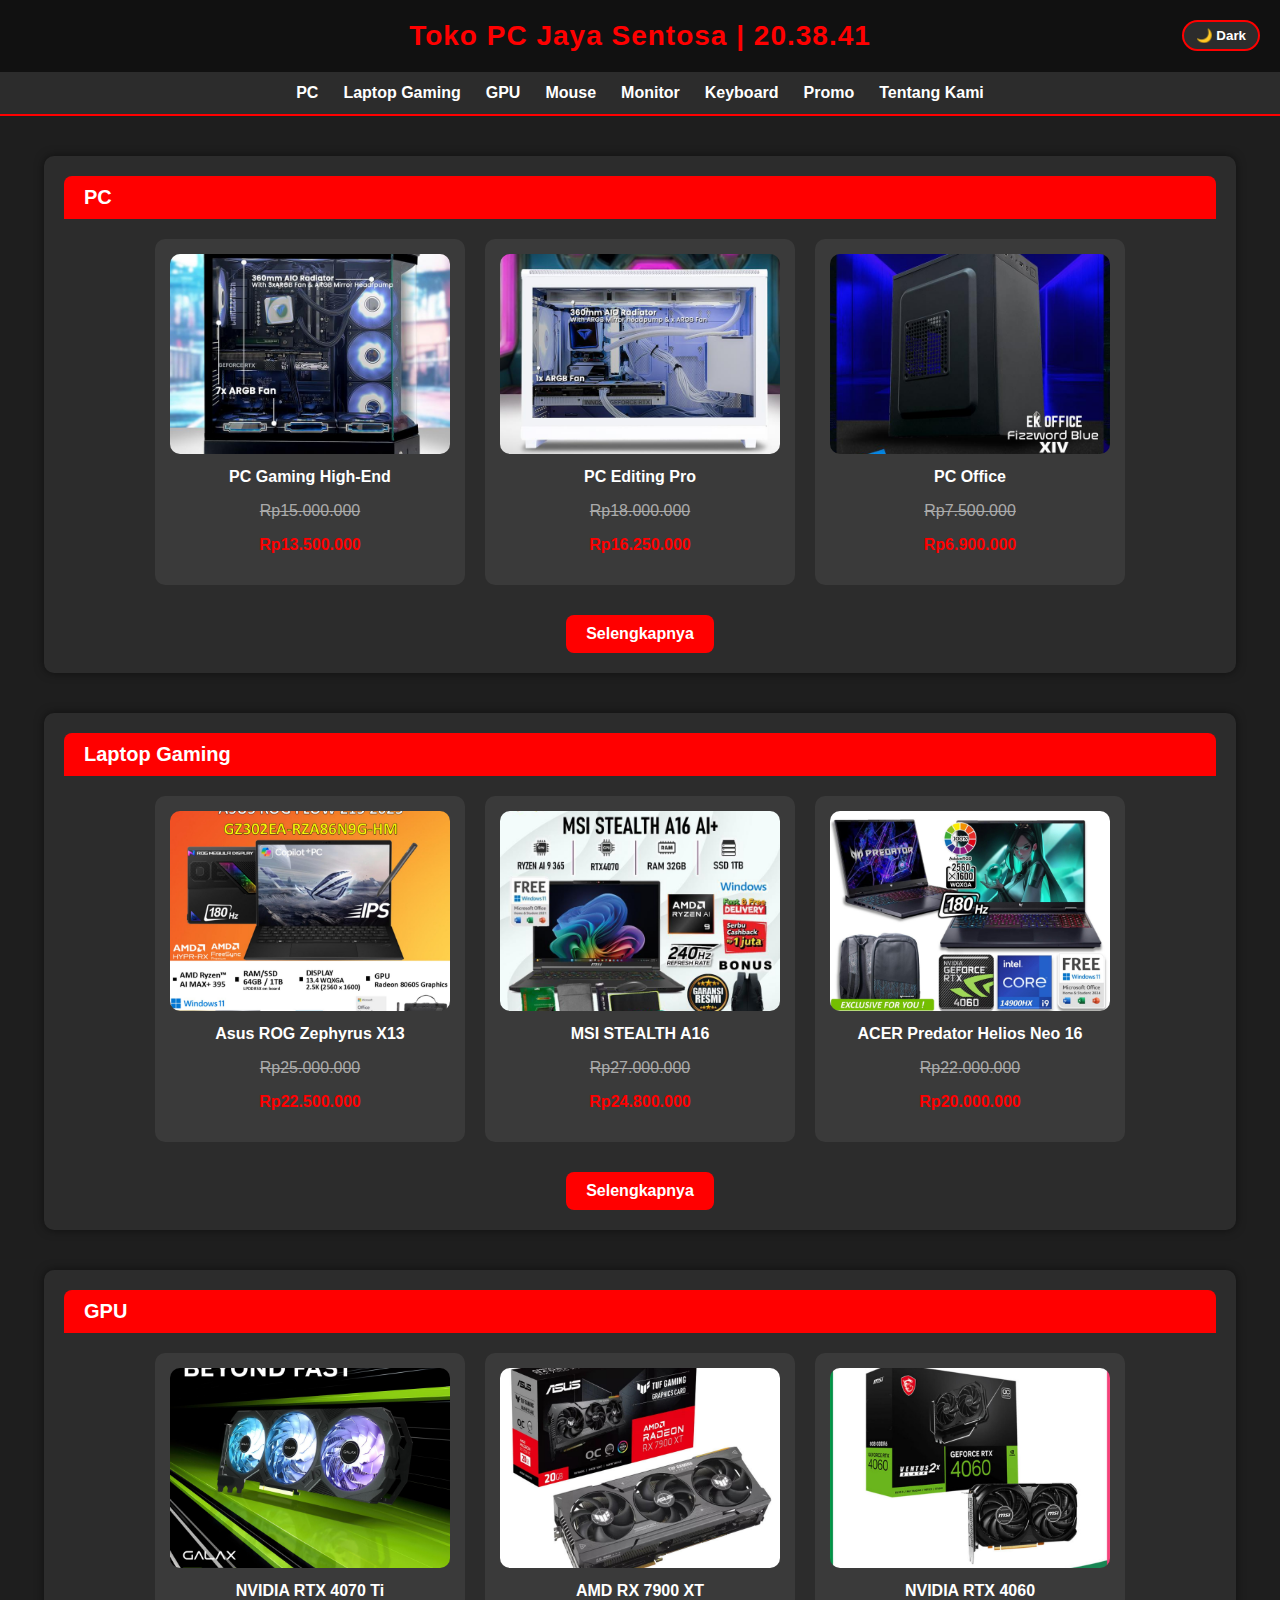
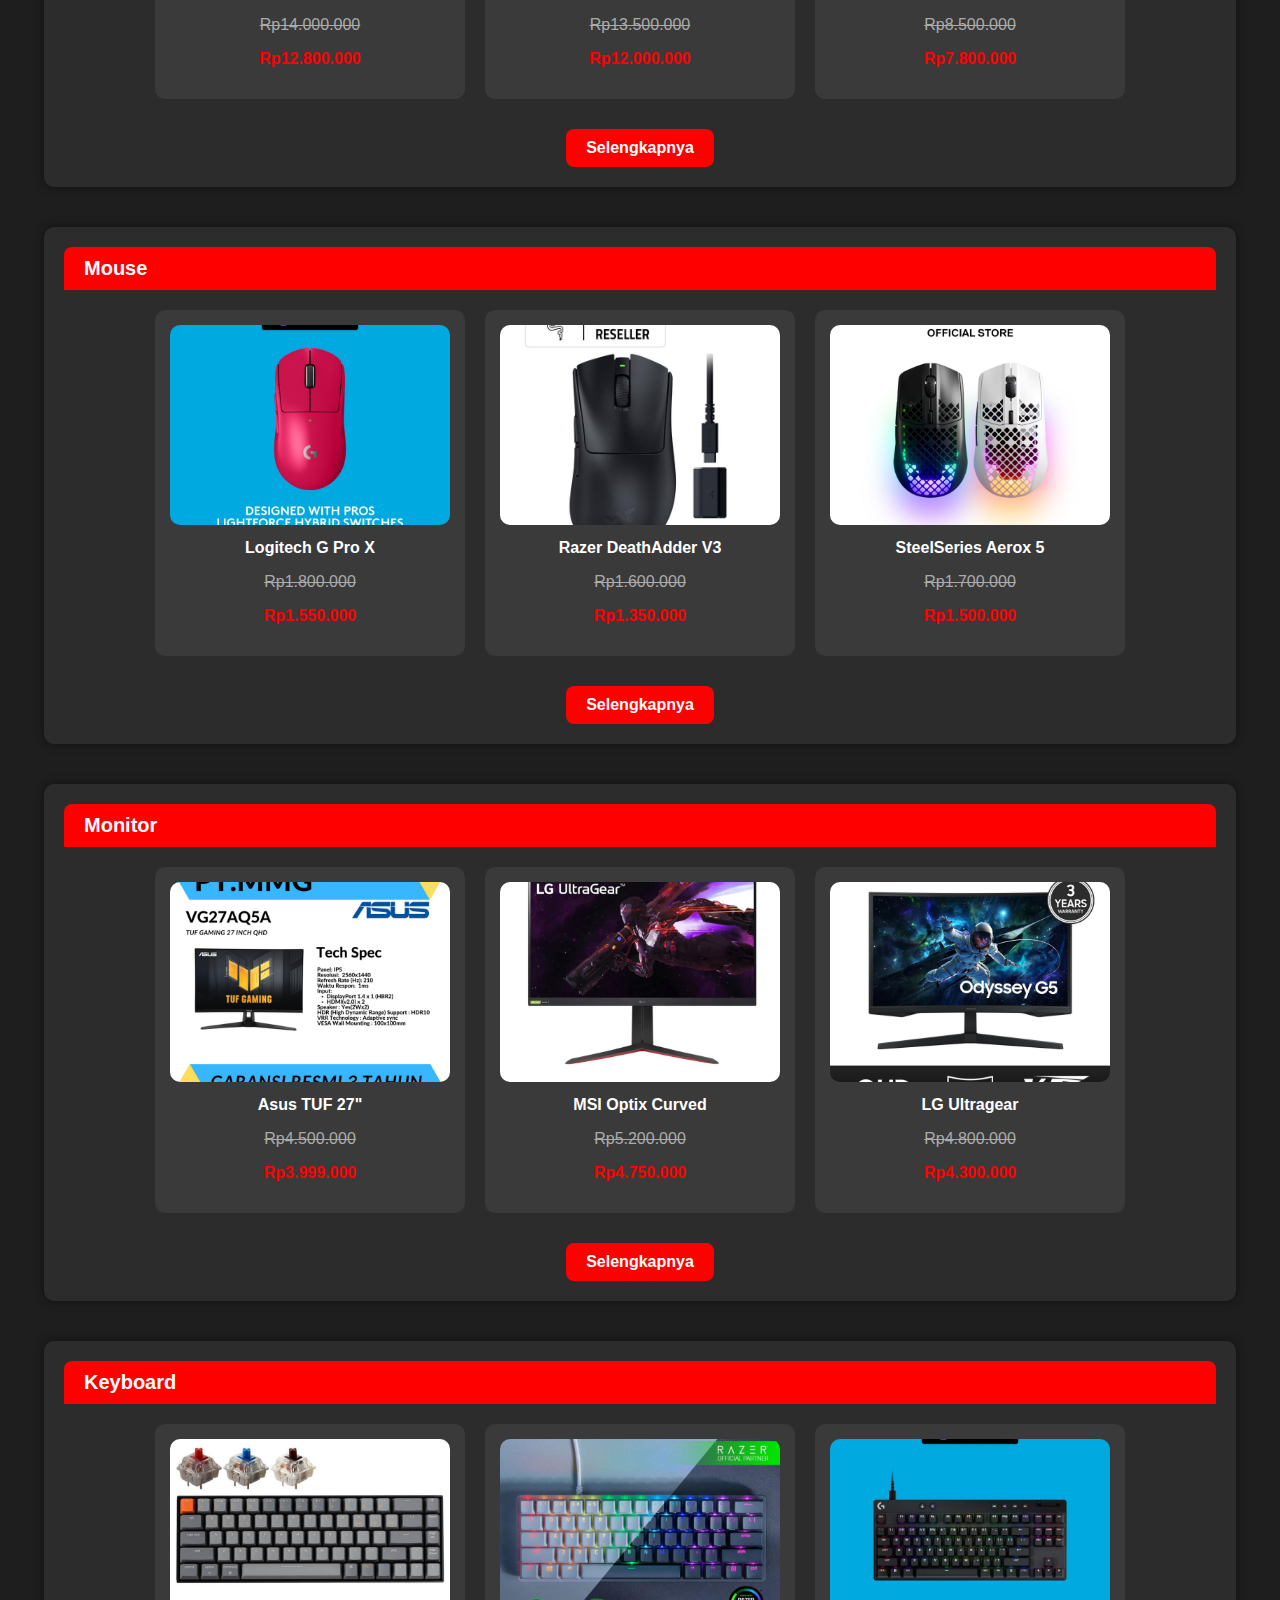
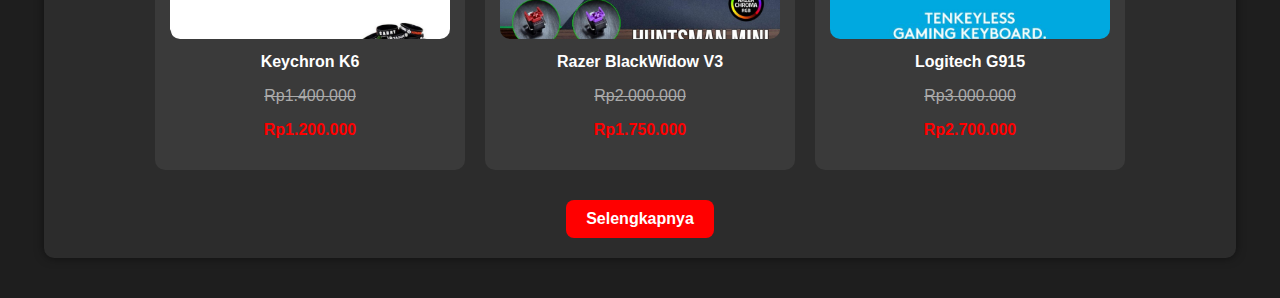
<file: Projek 7/Index.html>
<!DOCTYPE html>
<html lang="id">
<head>
  <meta charset="UTF-8">
  <meta name="viewport" content="width=device-width, initial-scale=1.0">
  <title>Toko PC Jaya Sentosa</title>
  <style>
    :root {
      --bg-color: #1e1e1e;
      --text-color: white;
      --card-bg: #2c2c2c;
      --highlight: red;
    }

    body {
      background-color: var(--bg-color);
      color: var(--text-color);
      font-family: Arial, sans-serif;
      margin: 0;
      padding: 0;
      transition: background 0.3s, color 0.3s;
      scroll-behavior: smooth;
    }

    /* Header */
    header {
      background-color: #111;
      padding: 20px 0;
      text-align: center;
      box-shadow: 0 2px 8px rgba(0,0,0,0.5);
      position: relative;
    }

    header h1 {
      color: var(--highlight);
      margin: 0;
      font-size: 28px;
      letter-spacing: 1px;
    }

    /* Switch Mode */
    .mode-toggle {
      position: absolute;
      right: 20px;
      top: 20px;
      background: var(--card-bg);
      color: var(--text-color);
      border: 2px solid var(--highlight);
      border-radius: 20px;
      padding: 6px 12px;
      cursor: pointer;
      font-weight: bold;
      transition: background 0.3s, color 0.3s;
    }

    .mode-toggle:hover {
      background: var(--highlight);
      color: white;
    }

    /* Navbar */
    nav {
      background-color: var(--card-bg);
      display: flex;
      justify-content: center;
      flex-wrap: wrap;
      gap: 25px;
      padding: 12px 0;
      border-bottom: 2px solid var(--highlight);
      position: sticky;
      top: 0;
      z-index: 1000;
    }

    nav a {
      color: var(--text-color);
      text-decoration: none;
      font-weight: bold;
      transition: color 0.3s;
    }

    nav a:hover {
      color: var(--highlight);
    }

    /* Section Produk */
    .section {
      margin: 40px auto;
      width: 90%;
      background: var(--card-bg);
      border-radius: 10px;
      padding: 20px;
      box-shadow: 0 0 10px rgba(0,0,0,0.5);
      transition: background 0.3s;
    }

    .section-title {
      background: var(--highlight);
      color: white;
      font-size: 20px;
      font-weight: bold;
      padding: 10px 20px;
      border-radius: 8px 8px 0 0;
    }

    .product-container {
      display: flex;
      flex-wrap: wrap;
      justify-content: center;
      gap: 20px;
      padding: 20px 0;
    }

    .product {
      background: #3a3a3a;
      border-radius: 10px;
      width: 280px;
      text-align: center;
      padding: 15px;
      transition: transform 0.3s ease, box-shadow 0.3s ease, background 0.3s;
    }

    .product:hover {
      transform: translateY(-5px);
      box-shadow: 0 0 15px rgba(255,255,255,0.2);
    }

    .product img {
      width: 100%;
      height: 200px;
      object-fit: cover;
      border-radius: 10px;
    }

    .product h3 {
      margin: 10px 0 5px;
      font-size: 16px;
    }

    .old-price {
      text-decoration: line-through;
      color: #aaa;
    }

    .new-price {
      color: var(--highlight);
      font-weight: bold;
    }

    .more-btn {
      display: block;
      width: fit-content;
      margin: 10px auto 0;
      background: var(--highlight);
      color: white;
      padding: 10px 20px;
      border-radius: 8px;
      text-decoration: none;
      font-weight: bold;
      transition: background 0.3s ease;
    }

    .more-btn:hover {
      background: #b80000;
    }

    @media (max-width: 900px) {
      .product {
        width: 45%;
      }
    }

    @media (max-width: 600px) {
      .product {
        width: 100%;
      }
      nav {
        flex-direction: column;
        gap: 10px;
      }
    }

    /* Light Mode */
    .light-mode {
      --bg-color: #f5f5f5;
      --text-color: #222;
      --card-bg: white;
      --highlight: #d40000;
    }
  </style>
</head>
<body>

  <header>
    <h1>Toko PC Jaya Sentosa <span id="clock"></span></h1>
    <button class="mode-toggle" onclick="toggleMode()">🌙 Dark</button>
  </header>

  <nav>
  <a href="#pc">PC</a>
  <a href="#laptop">Laptop Gaming</a>
  <a href="#gpu">GPU</a>
  <a href="#mouse">Mouse</a>
  <a href="#monitor">Monitor</a>
  <a href="#keyboard">Keyboard</a>
  <a href="promo.html">Promo</a>
  <a href="tentang.html">Tentang Kami</a>
</nav>

  </nav>

  <!-- PC -->
  <div class="section" id="pc">
    <div class="section-title">PC</div>
    <div class="product-container">
      <div class="product">
        <img src="Gambar/Pc1.jpeg" alt="PC 1">
        <h3>PC Gaming High-End</h3>
        <p class="old-price">Rp15.000.000</p>
        <p class="new-price">Rp13.500.000</p>
      </div>
      <div class="product">
        <img src="Gambar/pc2.jpeg" alt="PC 2">
        <h3>PC Editing Pro</h3>
        <p class="old-price">Rp18.000.000</p>
        <p class="new-price">Rp16.250.000</p>
      </div>
      <div class="product">
        <img src="Gambar/Pc3.jpeg" alt="PC 3">
        <h3>PC Office</h3>
        <p class="old-price">Rp7.500.000</p>
        <p class="new-price">Rp6.900.000</p>
      </div>
    </div>
    <a href="pc.html" class="more-btn">Selengkapnya</a>
  </div>

  <!-- Laptop -->
  <div class="section" id="laptop">
    <div class="section-title">Laptop Gaming</div>
    <div class="product-container">
      <div class="product">
        <img src="Gambar/Laptop1.jpeg" alt="Laptop 1">
        <h3>Asus ROG Zephyrus X13</h3>
        <p class="old-price">Rp25.000.000</p>
        <p class="new-price">Rp22.500.000</p>
      </div>
      <div class="product">
        <img src="Gambar/Laptop2.jpeg" alt="Laptop 2">
        <h3>MSI STEALTH A16</h3>
        <p class="old-price">Rp27.000.000</p>
        <p class="new-price">Rp24.800.000</p>
      </div>
      <div class="product">
        <img src="Gambar/Laptop3.jpeg" alt="Laptop 3">
        <h3>ACER Predator Helios Neo 16</h3>
        <p class="old-price">Rp22.000.000</p>
        <p class="new-price">Rp20.000.000</p>
      </div>
    </div>
    <a href="laptop.html" class="more-btn">Selengkapnya</a>
  </div>

  <!-- GPU -->
  <div class="section" id="gpu">
    <div class="section-title">GPU</div>
    <div class="product-container">
      <div class="product">
        <img src="Gambar/Gpu3.jpeg" alt="GPU 1">
        <h3>NVIDIA RTX 4070 Ti</h3>
        <p class="old-price">Rp14.000.000</p>
        <p class="new-price">Rp12.800.000</p>
      </div>
      <div class="product">
        <img src="Gambar/Gpu2.jpeg" alt="GPU 2">
        <h3>AMD RX 7900 XT</h3>
        <p class="old-price">Rp13.500.000</p>
        <p class="new-price">Rp12.000.000</p>
      </div>
      <div class="product">
        <img src="Gambar/Gpu4.jpeg" alt="GPU 3">
        <h3>NVIDIA RTX 4060</h3>
        <p class="old-price">Rp8.500.000</p>
        <p class="new-price">Rp7.800.000</p>
      </div>
    </div>
    <a href="gpu.html" class="more-btn">Selengkapnya</a>
  </div>

  <!-- Mouse -->
  <div class="section" id="mouse">
    <div class="section-title">Mouse</div>
    <div class="product-container">
      <div class="product">
        <img src="Gambar/Mouse1.jpeg" alt="Mouse 1">
        <h3>Logitech G Pro X</h3>
        <p class="old-price">Rp1.800.000</p>
        <p class="new-price">Rp1.550.000</p>
      </div>
      <div class="product">
        <img src="Gambar/Mouse2.jpeg" alt="Mouse 2">
        <h3>Razer DeathAdder V3</h3>
        <p class="old-price">Rp1.600.000</p>
        <p class="new-price">Rp1.350.000</p>
      </div>
      <div class="product">
        <img src="Gambar/Mouse3.jpeg" alt="Mouse 3">
        <h3>SteelSeries Aerox 5</h3>
        <p class="old-price">Rp1.700.000</p>
        <p class="new-price">Rp1.500.000</p>
      </div>
    </div>
    <a href="mouse.html" class="more-btn">Selengkapnya</a>
  </div>

  <!-- Monitor -->
  <div class="section" id="monitor">
    <div class="section-title">Monitor</div>
    <div class="product-container">
      <div class="product">
        <img src="Gambar/Monitor1.jpeg" alt="Monitor 1">
        <h3>Asus TUF 27"</h3>
        <p class="old-price">Rp4.500.000</p>
        <p class="new-price">Rp3.999.000</p>
      </div>
      <div class="product">
        <img src="Gambar/Monitor2.jpeg" alt="Monitor 2">
        <h3>MSI Optix Curved</h3>
        <p class="old-price">Rp5.200.000</p>
        <p class="new-price">Rp4.750.000</p>
      </div>
      <div class="product">
        <img src="Gambar/Monitor3.jpeg" alt="Monitor 3">
        <h3>LG Ultragear</h3>
        <p class="old-price">Rp4.800.000</p>
        <p class="new-price">Rp4.300.000</p>
      </div>
    </div>
    <a href="monitor.html" class="more-btn">Selengkapnya</a>
  </div>

  <!-- Keyboard -->
  <div class="section" id="keyboard">
    <div class="section-title">Keyboard</div>
    <div class="product-container">
      <div class="product">
        <img src="Gambar/Keyboard1.jpeg" alt="Keyboard 1">
        <h3>Keychron K6</h3>
        <p class="old-price">Rp1.400.000</p>
        <p class="new-price">Rp1.200.000</p>
      </div>
      <div class="product">
        <img src="Gambar/Keyboard2.jpeg" alt="Keyboard 2">
        <h3>Razer BlackWidow V3</h3>
        <p class="old-price">Rp2.000.000</p>
        <p class="new-price">Rp1.750.000</p>
      </div>
      <div class="product">
        <img src="Gambar/Keyboard3.jpeg" alt="Keyboard 3">
        <h3>Logitech G915</h3>
        <p class="old-price">Rp3.000.000</p>
        <p class="new-price">Rp2.700.000</p>
      </div>
    </div>
    <a href="keyboard.html" class="more-btn">Selengkapnya</a>
  </div>

  <script>
    function toggleMode() {
      document.body.classList.toggle("light-mode");
      const btn = document.querySelector(".mode-toggle");
      if (document.body.classList.contains("light-mode")) {
        btn.textContent = "🌞 Light";
      } else {
        btn.textContent = "🌙 Dark";
      }
    }
      // Fungsi jam digital
  function showTime() {
    const now = new Date();
    const time = now.toLocaleTimeString("id-ID", { hour12: false });
    document.getElementById("clock").textContent = " | " + time;
  }

  setInterval(showTime, 1000);
  showTime();
  </script>
</body>
</html>
</file>
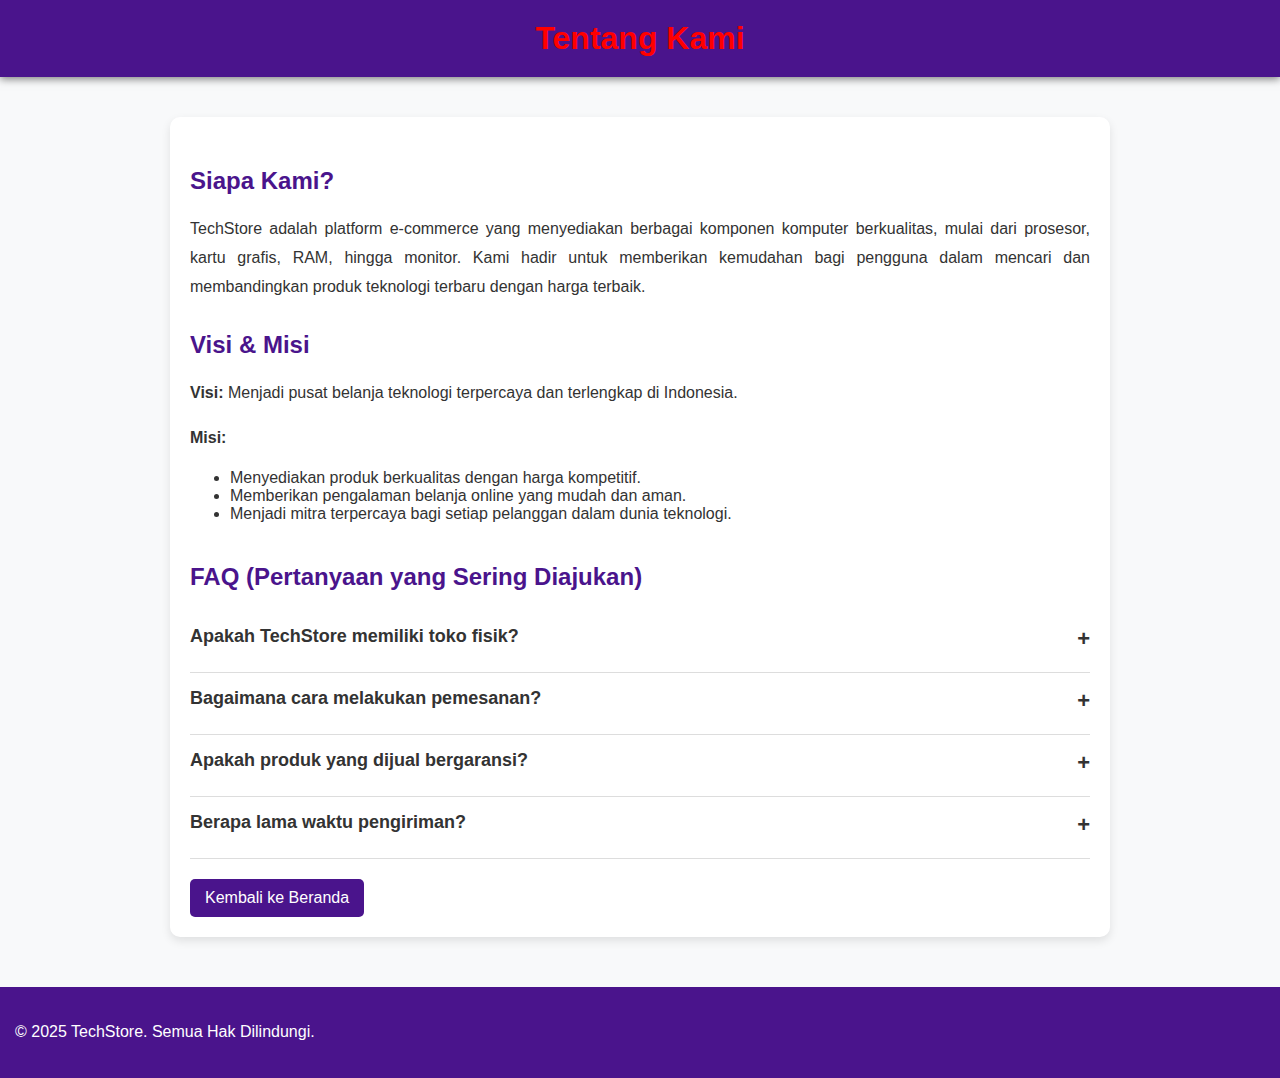
<file: Projek 7/about.html>
<!DOCTYPE html>
<html lang="id">
<head>
    <meta charset="UTF-8">
    <meta name="viewport" content="width=device-width, initial-scale=1.0">
    <title>Tentang Kami - TechStore</title>
    <link rel="stylesheet" href="style.css">
    <style>
        body {
            font-family: "Poppins", sans-serif;
            margin: 0;
            padding: 0;
            background-color: #f8f9fa;
            color: #333;
        }

        header {
            background-color: #4a148c;
            color: white;
            text-align: center;
            padding: 20px;
        }

        header h1 {
            margin: 0;
        }

        main {
            max-width: 900px;
            margin: 40px auto;
            padding: 20px;
            background: white;
            border-radius: 10px;
            box-shadow: 0 4px 10px rgba(0,0,0,0.1);
        }

        h2 {
            color: #4a148c;
            margin-top: 30px;
        }

        p {
            line-height: 1.8;
            text-align: justify;
        }

        /* ===== FAQ Section ===== */
        .faq {
            margin-top: 40px;
        }

        .faq-item {
            border-bottom: 1px solid #ddd;
            padding: 15px 0;
        }

        .faq-item h3 {
            font-size: 18px;
            margin: 0;
            cursor: pointer;
            position: relative;
            transition: color 0.3s;
        }

        .faq-item h3:hover {
            color: #4a148c;
        }

        .faq-item h3::after {
            content: "+";
            position: absolute;
            right: 0;
            font-size: 22px;
            transition: transform 0.3s;
        }

        .faq-item.active h3::after {
            transform: rotate(45deg);
        }

        .faq-answer {
            max-height: 0;
            overflow: hidden;
            transition: max-height 0.4s ease, opacity 0.4s ease;
            opacity: 0;
            margin-top: 10px;
            color: #555;
        }

        .faq-item.active .faq-answer {
            max-height: 300px;
            opacity: 1;
        }

        footer {
            background-color: #4a148c;
            color: white;
            text-align: center;
            padding: 15px;
            margin-top: 50px;
        }

        a {
            color: #4a148c;
            text-decoration: none;
        }

        a:hover {
            text-decoration: underline;
        }

        .back-btn {
            display: inline-block;
            margin-top: 20px;
            background-color: #4a148c;
            color: white;
            padding: 10px 15px;
            border-radius: 5px;
        }

        .back-btn:hover {
            background-color: #6a1b9a;
        }
    </style>
</head>
<body>

    <header>
        <h1>Tentang Kami</h1>
    </header>

    <main>
        <section>
            <h2>Siapa Kami?</h2>
            <p>
                TechStore adalah platform e-commerce yang menyediakan berbagai komponen komputer berkualitas, mulai dari prosesor, kartu grafis, RAM, hingga monitor. 
                Kami hadir untuk memberikan kemudahan bagi pengguna dalam mencari dan membandingkan produk teknologi terbaru dengan harga terbaik.
            </p>
        </section>

        <section>
            <h2>Visi & Misi</h2>
            <p>
                <strong>Visi:</strong> Menjadi pusat belanja teknologi terpercaya dan terlengkap di Indonesia.  
            </p>
            <p>
                <strong>Misi:</strong>
                <ul>
                    <li>Menyediakan produk berkualitas dengan harga kompetitif.</li>
                    <li>Memberikan pengalaman belanja online yang mudah dan aman.</li>
                    <li>Menjadi mitra terpercaya bagi setiap pelanggan dalam dunia teknologi.</li>
                </ul>
            </p>
        </section>

        <section class="faq">
            <h2>FAQ (Pertanyaan yang Sering Diajukan)</h2>

            <div class="faq-item">
                <h3>Apakah TechStore memiliki toko fisik?</h3>
                <div class="faq-answer">
                    <p>
                        Saat ini kami beroperasi sepenuhnya secara online. Namun, kami bekerja sama dengan beberapa distributor resmi untuk memastikan produk yang dijual adalah original dan bergaransi.
                    </p>
                </div>
            </div>

            <div class="faq-item">
                <h3>Bagaimana cara melakukan pemesanan?</h3>
                <div class="faq-answer">
                    <p>
                        Anda dapat memilih produk dari halaman kategori, menambahkannya ke keranjang, dan melanjutkan ke proses checkout untuk pembayaran.
                    </p>
                </div>
            </div>

            <div class="faq-item">
                <h3>Apakah produk yang dijual bergaransi?</h3>
                <div class="faq-answer">
                    <p>
                        Ya, semua produk yang kami jual memiliki garansi resmi dari produsen atau distributor.
                    </p>
                </div>
            </div>

            <div class="faq-item">
                <h3>Berapa lama waktu pengiriman?</h3>
                <div class="faq-answer">
                    <p>
                        Waktu pengiriman biasanya memakan waktu 2–5 hari kerja tergantung lokasi Anda.
                    </p>
                </div>
            </div>
        </section>

        <a href="index.html" class="back-btn">Kembali ke Beranda</a>
    </main>

    <footer>
        <p>&copy; 2025 TechStore. Semua Hak Dilindungi.</p>
    </footer>

    <script>
        // Animasi buka/tutup FAQ
        const faqItems = document.querySelectorAll('.faq-item h3');
        faqItems.forEach(item => {
            item.addEventListener('click', () => {
                const parent = item.parentElement;
                
                // Tutup yang lain biar rapi
                document.querySelectorAll('.faq-item').forEach(faq => {
                    if (faq !== parent) faq.classList.remove('active');
                });

                // Toggle item yang diklik
                parent.classList.toggle('active');
            });
        });
    </script>
</body>
</html>
</file>
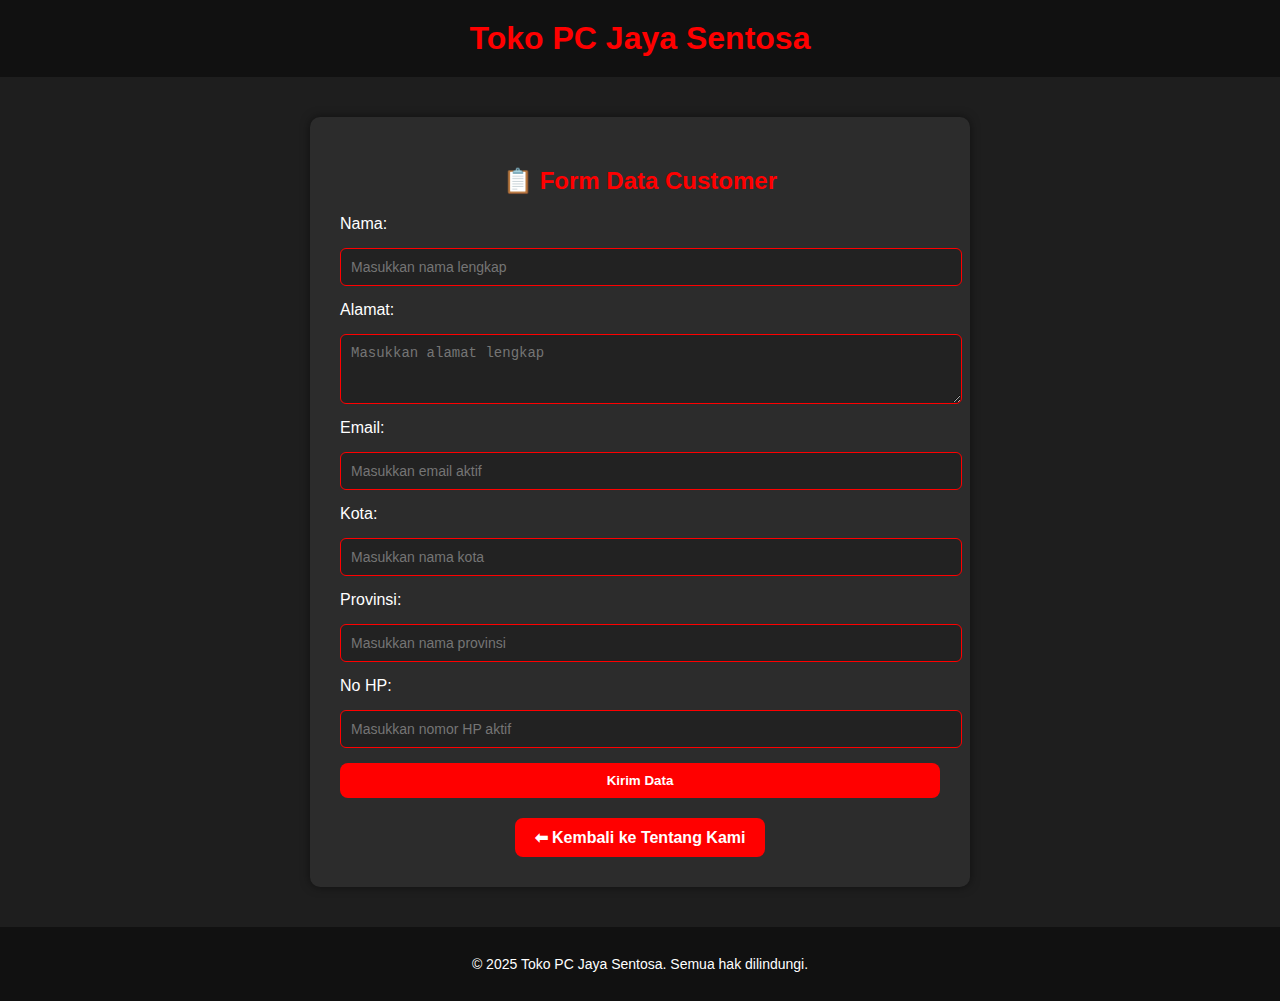
<file: Projek 7/customer.html>
<!DOCTYPE html>
<html lang="id">
<head>
  <meta charset="UTF-8">
  <meta name="viewport" content="width=device-width, initial-scale=1.0">
  <title>Form Data Customer - Toko PC Jaya Sentosa</title>
  <style>
    :root {
      --bg-color: #1e1e1e;
      --text-color: white;
      --card-bg: #2c2c2c;
      --highlight: red;
    }

    body {
      background-color: var(--bg-color);
      color: var(--text-color);
      font-family: Arial, sans-serif;
      margin: 0;
      padding: 0;
    }

    header {
      background-color: #111;
      text-align: center;
      padding: 20px 0;
    }

    header h1 {
      color: var(--highlight);
      margin: 0;
    }

    .form-container {
      width: 85%;
      max-width: 600px;
      margin: 40px auto;
      background: var(--card-bg);
      border-radius: 10px;
      padding: 30px;
      box-shadow: 0 0 10px rgba(0,0,0,0.5);
    }

    h2 {
      text-align: center;
      color: var(--highlight);
      margin-bottom: 20px;
    }

    form {
      display: flex;
      flex-direction: column;
      gap: 15px;
    }

    input, textarea, select {
      background-color: #222;
      border: 1px solid var(--highlight);
      border-radius: 6px;
      padding: 10px;
      color: white;
      font-size: 14px;
      width: 100%;
    }

    button {
      background-color: var(--highlight);
      color: white;
      border: none;
      padding: 10px;
      border-radius: 8px;
      font-weight: bold;
      cursor: pointer;
      transition: background 0.3s;
    }

    button:hover {
      background-color: #b80000;
    }

    .back-btn {
      display: inline-block;
      margin-top: 20px;
      background: var(--highlight);
      color: white;
      padding: 10px 20px;
      border-radius: 8px;
      text-decoration: none;
      font-weight: bold;
    }

    .back-btn:hover {
      background: #b80000;
    }

    footer {
      background-color: #111;
      color: white;
      text-align: center;
      padding: 15px 0;
      margin-top: 40px;
      font-size: 14px;
    }
  </style>
</head>
<body>
  <header>
    <h1>Toko PC Jaya Sentosa</h1>
  </header>

  <div class="form-container">
    <h2>📋 Form Data Customer</h2>
    <form onsubmit="event.preventDefault(); alert('Data customer berhasil dikirim!'); this.reset();">
      <label for="nama">Nama:</label>
      <input type="text" id="nama" name="nama" placeholder="Masukkan nama lengkap" required>

      <label for="alamat">Alamat:</label>
      <textarea id="alamat" name="alamat" rows="3" placeholder="Masukkan alamat lengkap" required></textarea>

      <label for="email">Email:</label>
      <input type="email" id="email" name="email" placeholder="Masukkan email aktif" required>

      <label for="kota">Kota:</label>
      <input type="text" id="kota" name="kota" placeholder="Masukkan nama kota" required>

      <label for="provinsi">Provinsi:</label>
      <input type="text" id="provinsi" name="provinsi" placeholder="Masukkan nama provinsi" required>


      <label for="nohp">No HP:</label>
      <input type="text" id="nohp" name="nohp" placeholder="Masukkan nomor HP aktif" required>

      <button type="submit">Kirim Data</button>
    </form>

    <div style="text-align: center;">
      <a href="tentang.html" class="back-btn">⬅ Kembali ke Tentang Kami</a>
    </div>
  </div>

  <footer>
    <p>© 2025 Toko PC Jaya Sentosa. Semua hak dilindungi.</p>
  </footer>
</body>
</html>
</file>
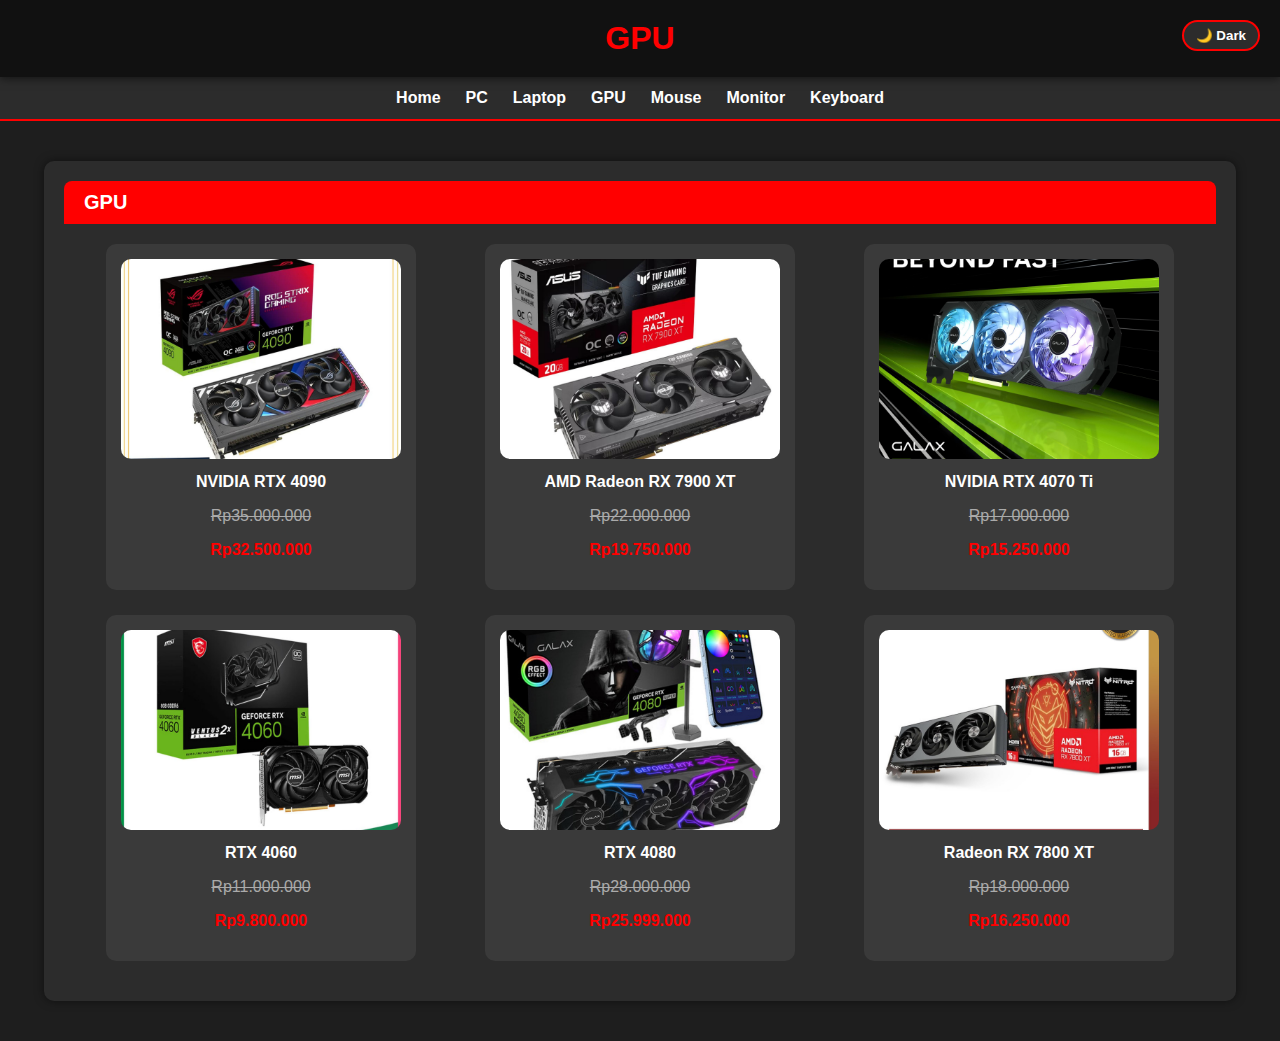
<file: Projek 7/gpu.html>
<!DOCTYPE html>
<html lang="id">
<head>
  <meta charset="UTF-8">
  <meta name="viewport" content="width=device-width, initial-scale=1.0">
  <title>Kategori GPU | Toko PC Jaya Sentosa</title>
  <link rel="stylesheet" href="style.css">
  <style>
    /* Tambahan khusus untuk layout GPU */
    .product-container {
      display: grid;
      grid-template-columns: repeat(3, 1fr); /* 3 produk per baris */
      gap: 25px;
      padding: 20px;
      justify-items: center;
    }

    /* Responsif agar tetap rapi di HP */
    @media (max-width: 900px) {
      .product-container {
        grid-template-columns: repeat(2, 1fr); /* 2 produk per baris */
      }
    }

    @media (max-width: 600px) {
      .product-container {
        grid-template-columns: 1fr; /* 1 produk per baris */
      }
    }
  </style>
</head>
<body>
  <header>
    <h1>GPU</h1>
    <button class="mode-toggle" onclick="toggleMode()">🌙 Dark</button>
  </header>

  <nav>
    <a href="index.html">Home</a>
    <a href="pc.html">PC</a>
    <a href="laptop.html">Laptop</a>
    <a href="gpu.html">GPU</a>
    <a href="mouse.html">Mouse</a>
    <a href="monitor.html">Monitor</a>
    <a href="keyboard.html">Keyboard</a>
  </nav>

  <div class="section">
    <div class="section-title">GPU</div>
    <div class="product-container">
      <div class="product">
        <img src="Gambar/Gpu1.jpeg" alt="GPU 1">
        <h3>NVIDIA RTX 4090</h3>
        <p class="old-price">Rp35.000.000</p>
        <p class="new-price">Rp32.500.000</p>
      </div>

      <div class="product">
        <img src="Gambar/Gpu2.jpeg" alt="GPU 2">
        <h3>AMD Radeon RX 7900 XT</h3>
        <p class="old-price">Rp22.000.000</p>
        <p class="new-price">Rp19.750.000</p>
      </div>

      <div class="product">
        <img src="Gambar/Gpu3.jpeg" alt="GPU 3">
        <h3>NVIDIA RTX 4070 Ti</h3>
        <p class="old-price">Rp17.000.000</p>
        <p class="new-price">Rp15.250.000</p>
      </div>

      <div class="product">
        <img src="Gambar/Gpu4.jpeg" alt="GPU 4">
        <h3>RTX 4060</h3>
        <p class="old-price">Rp11.000.000</p>
        <p class="new-price">Rp9.800.000</p>
      </div>

      <div class="product">
        <img src="Gambar/GPu5.jpeg" alt="GPU 5">
        <h3>RTX 4080</h3>
        <p class="old-price">Rp28.000.000</p>
        <p class="new-price">Rp25.999.000</p>
      </div>

      <div class="product">
        <img src="Gambar/Gpu6.jpeg" alt="GPU 6">
        <h3>Radeon RX 7800 XT</h3>
        <p class="old-price">Rp18.000.000</p>
        <p class="new-price">Rp16.250.000</p>
      </div>
    </div>
  </div>

  <script src="script.js"></script>
</body>
</html>
</file>
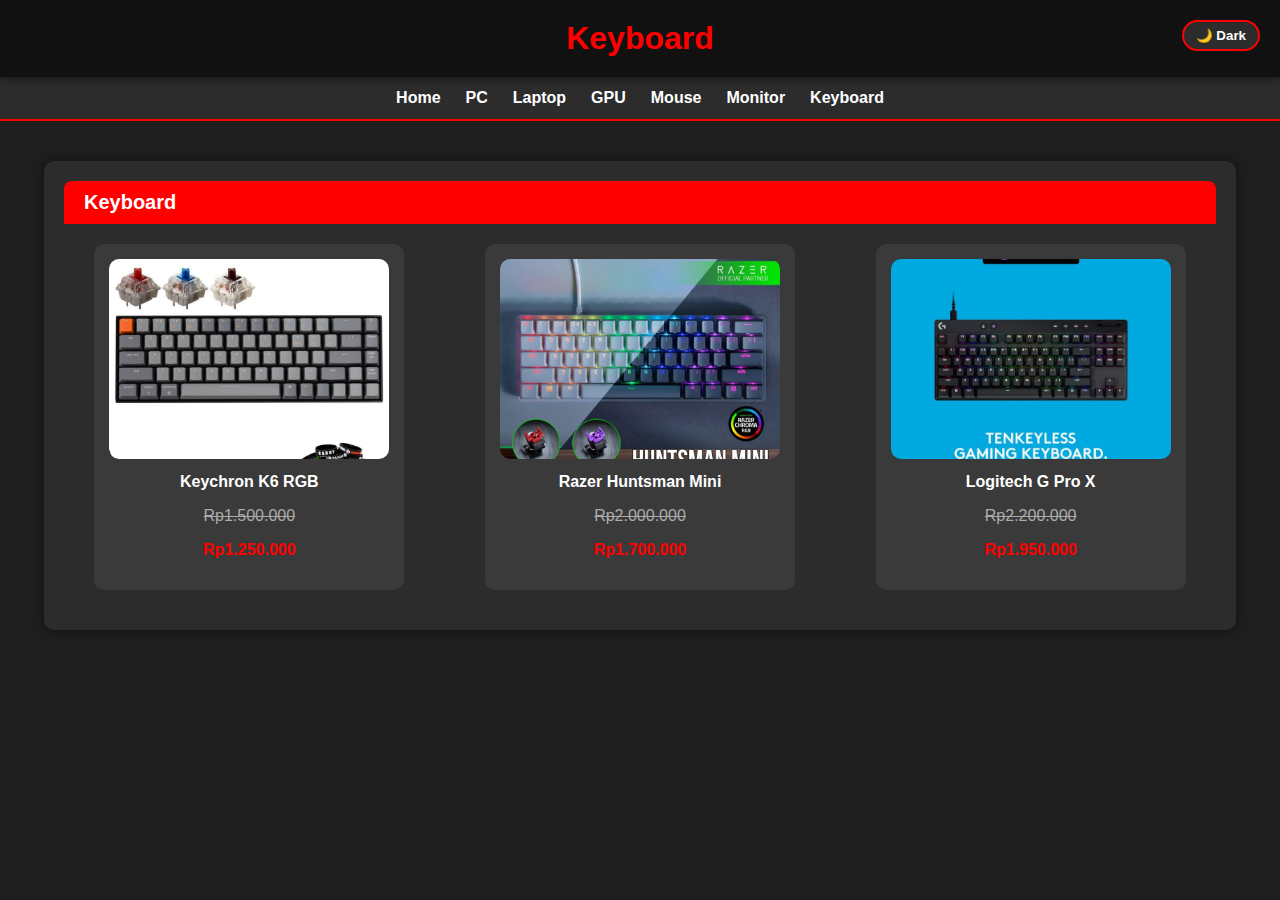
<file: Projek 7/keyboard.html>
<!DOCTYPE html>
<html lang="id">
<head>
  <meta charset="UTF-8">
  <meta name="viewport" content="width=device-width, initial-scale=1.0">
  <title>Kategori Keyboard | Toko PC Jaya Sentosa</title>
  <link rel="stylesheet" href="style.css">
</head>
<body>
  <header>
    <h1>Keyboard</h1>
    <button class="mode-toggle" onclick="toggleMode()">🌙 Dark</button>
  </header>

  <nav>
    <a href="index.html">Home</a>
    <a href="pc.html">PC</a>
    <a href="laptop.html">Laptop</a>
    <a href="gpu.html">GPU</a>
    <a href="mouse.html">Mouse</a>
    <a href="monitor.html">Monitor</a>
    <a href="keyboard.html">Keyboard</a>
  </nav>

  <div class="section">
    <div class="section-title">Keyboard</div>
    <div class="product-container">
      <div class="product">
        <img src="Gambar/Keyboard1.jpeg" alt="Keyboard 1">
        <h3>Keychron K6 RGB</h3>
        <p class="old-price">Rp1.500.000</p>
        <p class="new-price">Rp1.250.000</p>
      </div>
      <div class="product">
        <img src="Gambar/Keyboard2.jpeg" alt="Keyboard 2">
        <h3>Razer Huntsman Mini</h3>
        <p class="old-price">Rp2.000.000</p>
        <p class="new-price">Rp1.700.000</p>
      </div>
      <div class="product">
        <img src="Gambar/Keyboard3.jpeg" alt="Keyboard 3">
        <h3>Logitech G Pro X</h3>
        <p class="old-price">Rp2.200.000</p>
        <p class="new-price">Rp1.950.000</p>
      </div>
    </div>
  </div>

  <script src="script.js"></script>
</body>
</html>
</file>
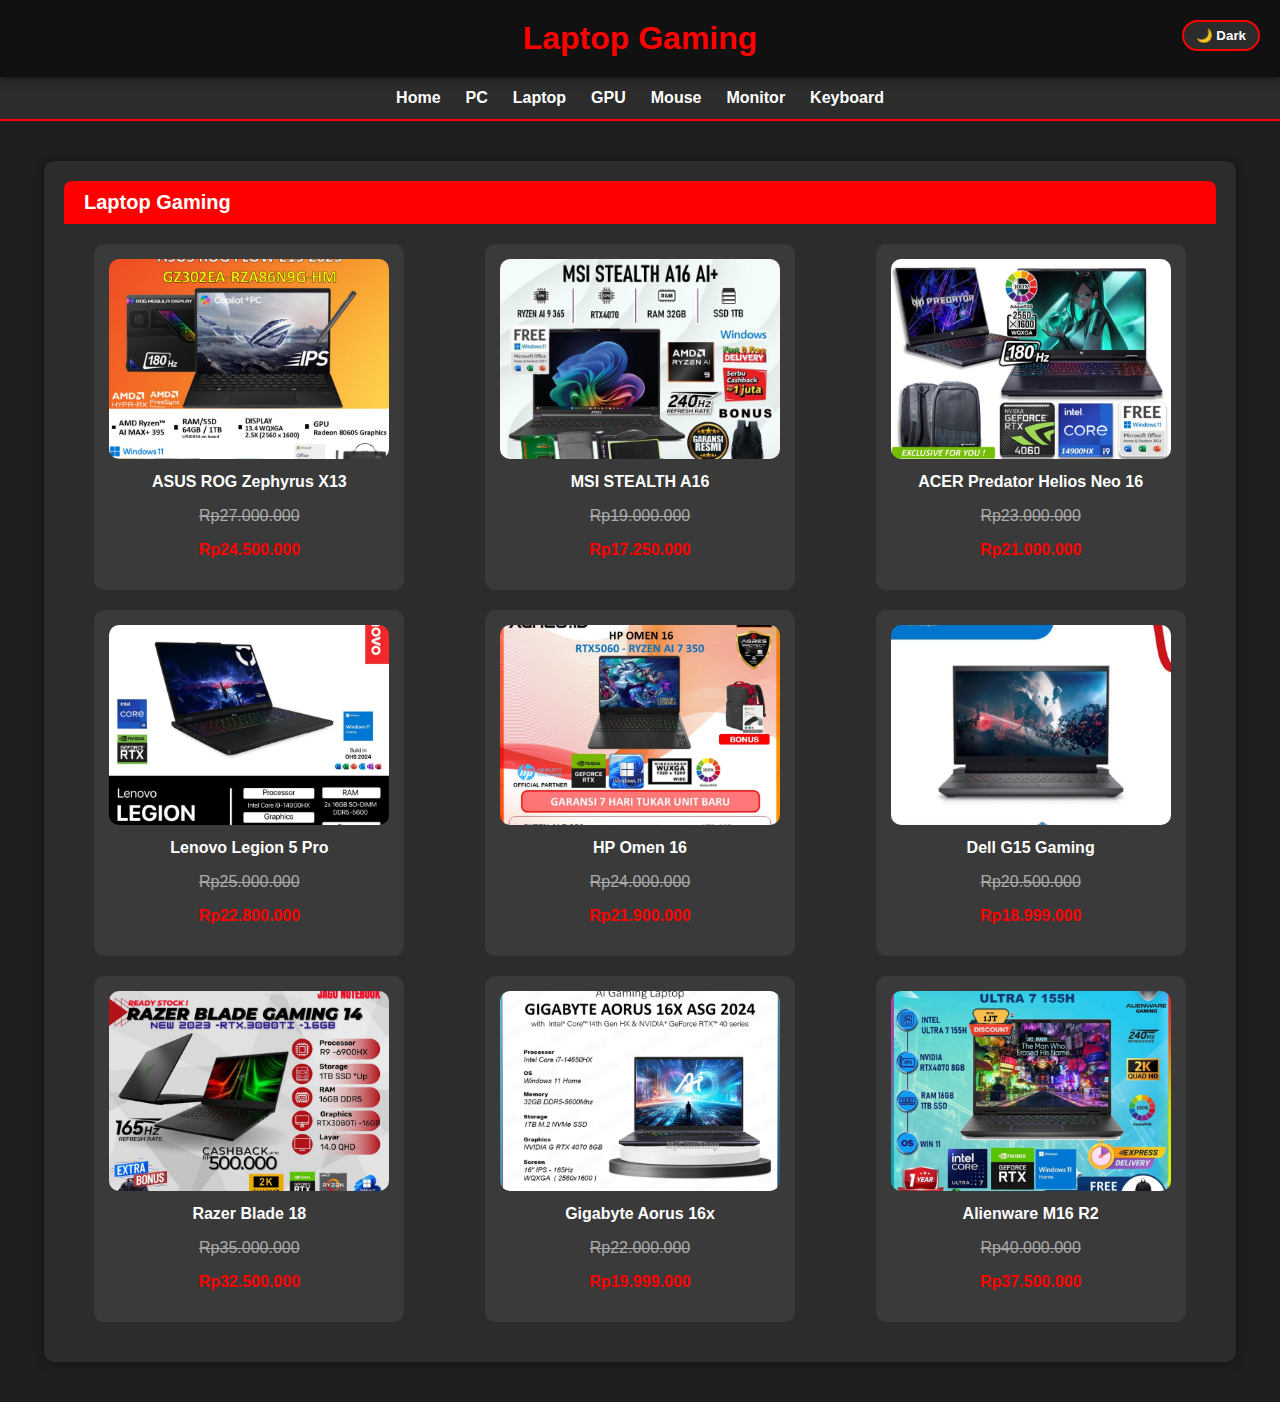
<file: Projek 7/laptop.html>
<!DOCTYPE html>
<html lang="id">
<head>
  <meta charset="UTF-8">
  <meta name="viewport" content="width=device-width, initial-scale=1.0">
  <title>Kategori Laptop | Toko PC Jaya Sentosa</title>
  <link rel="stylesheet" href="style.css">
</head>
<body>
  <header>
    <h1>Laptop Gaming</h1>
    <button class="mode-toggle" onclick="toggleMode()">🌙 Dark</button>
  </header>

  <nav>
    <a href="index.html">Home</a>
    <a href="pc.html">PC</a>
    <a href="laptop.html">Laptop</a>
    <a href="gpu.html">GPU</a>
    <a href="mouse.html">Mouse</a>
    <a href="monitor.html">Monitor</a>
    <a href="keyboard.html">Keyboard</a>
  </nav>

  <div class="section">
    <div class="section-title">Laptop Gaming</div>
    <div class="product-container">
      <div class="product">
        <img src="Gambar/Laptop1.jpeg" alt="Laptop 1">
        <h3>ASUS ROG Zephyrus X13</h3>
        <p class="old-price">Rp27.000.000</p>
        <p class="new-price">Rp24.500.000</p>
      </div>
      <div class="product">
        <img src="Gambar/Laptop2.jpeg" alt="Laptop 2">
        <h3>MSI STEALTH A16</h3>
        <p class="old-price">Rp19.000.000</p>
        <p class="new-price">Rp17.250.000</p>
      </div>
      <div class="product">
        <img src="Gambar/Laptop3.jpeg" alt="Laptop 3">
        <h3>ACER Predator Helios Neo 16</h3>
        <p class="old-price">Rp23.000.000</p>
        <p class="new-price">Rp21.000.000</p>
      </div>
      <div class="product">
        <img src="Gambar/Laptop4.jpeg" alt="Laptop 4">
        <h3>Lenovo Legion 5 Pro</h3>
        <p class="old-price">Rp25.000.000</p>
        <p class="new-price">Rp22.800.000</p>
      </div>
      <div class="product">
        <img src="Gambar/Laptop5.jpeg" alt="Laptop 5">
        <h3>HP Omen 16</h3>
        <p class="old-price">Rp24.000.000</p>
        <p class="new-price">Rp21.900.000</p>
      </div>
      <div class="product">
        <img src="Gambar/Laptop6.jpeg" alt="Laptop 6">
        <h3>Dell G15 Gaming</h3>
        <p class="old-price">Rp20.500.000</p>
        <p class="new-price">Rp18.999.000</p>
      </div>
      <div class="product">
        <img src="Gambar/Laptop7.jpeg"Laptop 7">
        <h3>Razer Blade 18</h3>
        <p class="old-price">Rp35.000.000</p>
        <p class="new-price">Rp32.500.000</p>
      </div>
      <div class="product">
        <img src="Gambar/Laptop8.jpeg" alt="Laptop 8">
        <h3>Gigabyte Aorus 16x</h3>
        <p class="old-price">Rp22.000.000</p>
        <p class="new-price">Rp19.999.000</p>
      </div>
      <div class="product">
        <img src="Gambar/Laptop9.jpeg" alt="Laptop 9">
        <h3>Alienware M16 R2</h3>
        <p class="old-price">Rp40.000.000</p>
        <p class="new-price">Rp37.500.000</p>
      </div>
    </div>
  </div>

  <script src="script.js"></script>
</body>
</html>
</file>
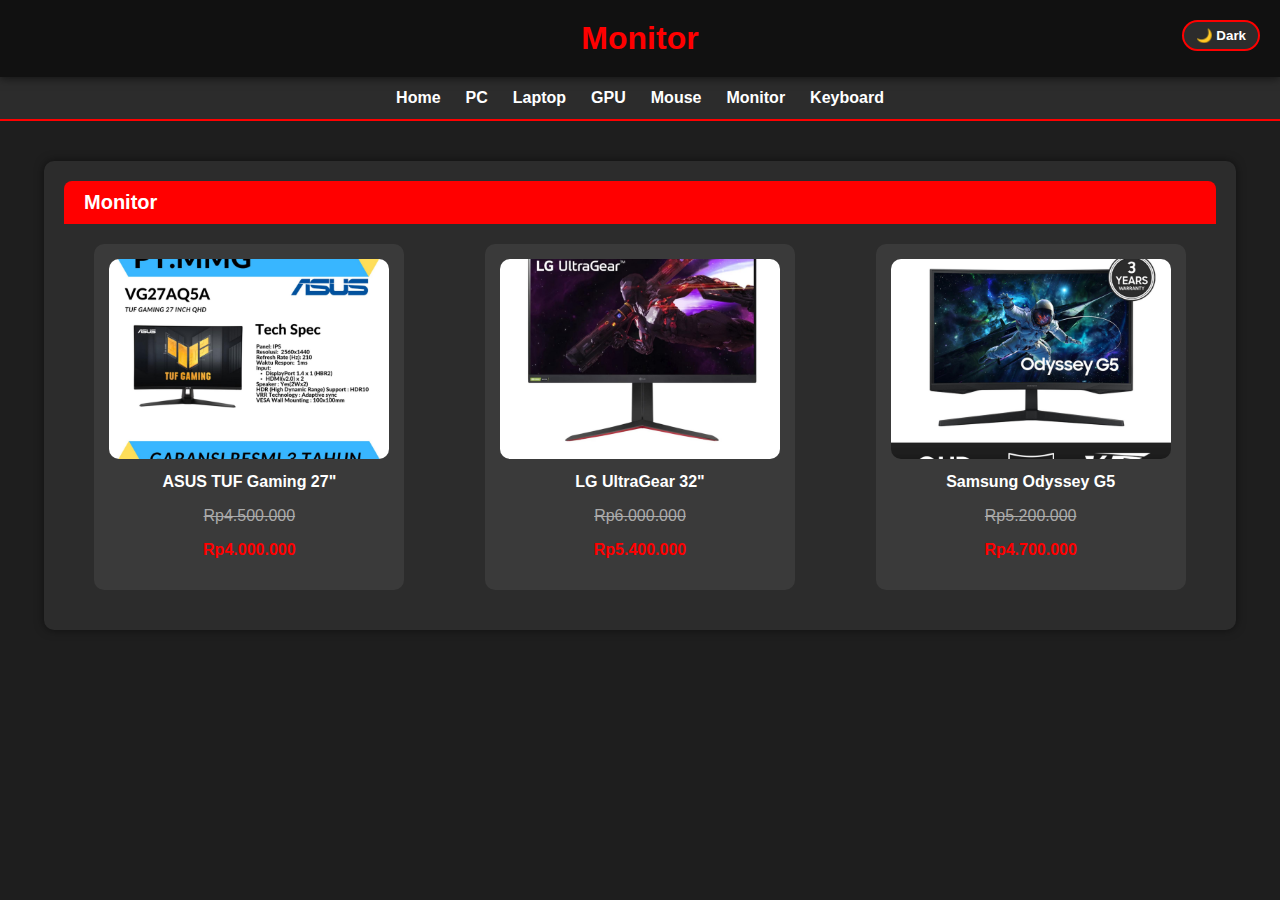
<file: Projek 7/monitor.html>
<!DOCTYPE html>
<html lang="id">
<head>
  <meta charset="UTF-8">
  <meta name="viewport" content="width=device-width, initial-scale=1.0">
  <title>Kategori Monitor | Toko PC Jaya Sentosa</title>
  <link rel="stylesheet" href="style.css">
</head>
<body>
  <header>
    <h1>Monitor</h1>
    <button class="mode-toggle" onclick="toggleMode()">🌙 Dark</button>
  </header>

  <nav>
    <a href="index.html">Home</a>
    <a href="pc.html">PC</a>
    <a href="laptop.html">Laptop</a>
    <a href="gpu.html">GPU</a>
    <a href="mouse.html">Mouse</a>
    <a href="monitor.html">Monitor</a>
    <a href="keyboard.html">Keyboard</a>
  </nav>

  <div class="section">
    <div class="section-title">Monitor</div>
    <div class="product-container">
      <div class="product">
        <img src="Gambar/Monitor1.jpeg" alt="Monitor 1">
        <h3>ASUS TUF Gaming 27"</h3>
        <p class="old-price">Rp4.500.000</p>
        <p class="new-price">Rp4.000.000</p>
      </div>
      <div class="product">
        <img src="Gambar/Monitor2.jpeg" alt="Monitor 2">
        <h3>LG UltraGear 32"</h3>
        <p class="old-price">Rp6.000.000</p>
        <p class="new-price">Rp5.400.000</p>
      </div>
      <div class="product">
        <img src="Gambar/Monitor3.jpeg" alt="Monitor 3">
        <h3>Samsung Odyssey G5</h3>
        <p class="old-price">Rp5.200.000</p>
        <p class="new-price">Rp4.700.000</p>
      </div>
    </div>
  </div>

  <script src="script.js"></script>
</body>
</html>
</file>
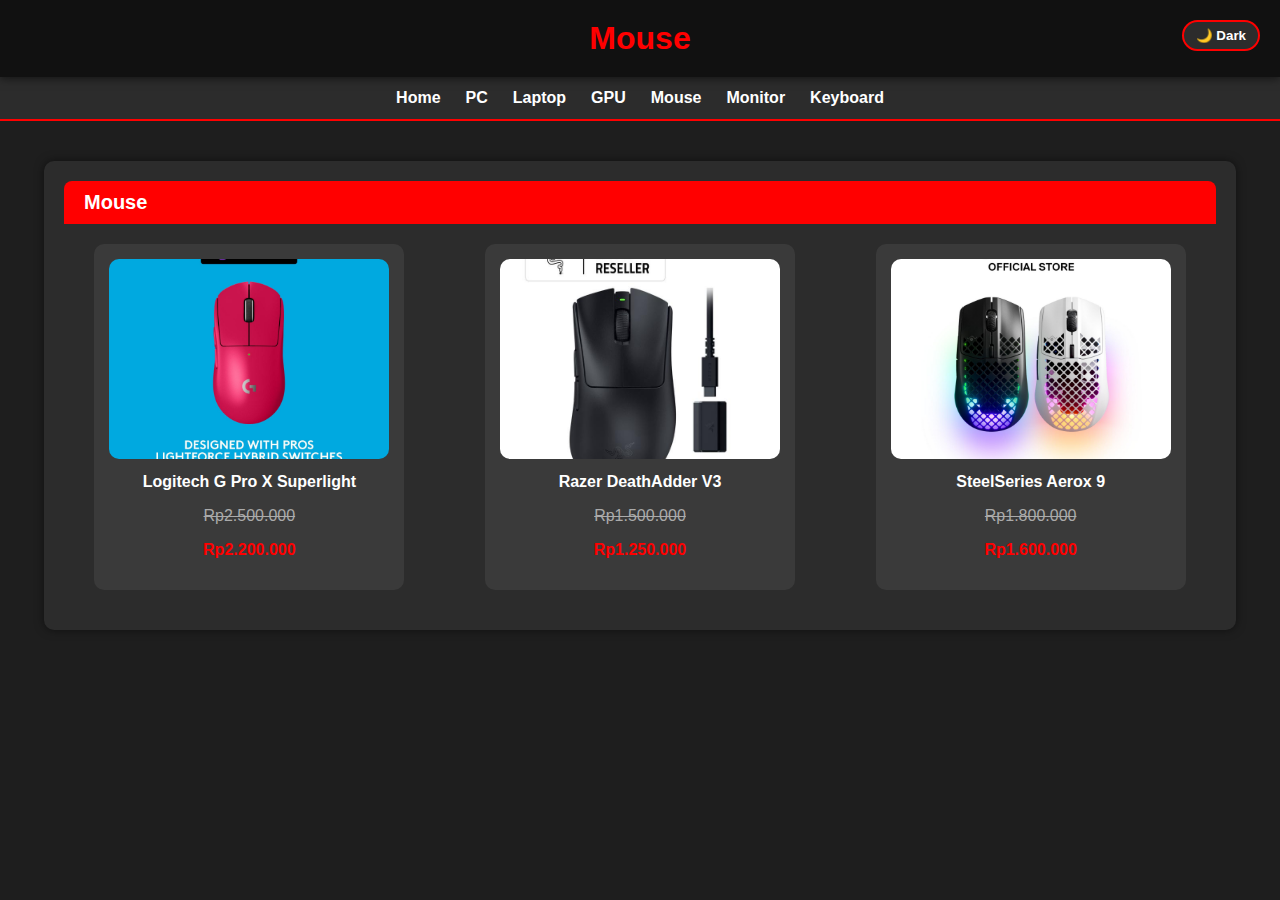
<file: Projek 7/mouse.html>
<!DOCTYPE html>
<html lang="id">
<head>
  <meta charset="UTF-8">
  <meta name="viewport" content="width=device-width, initial-scale=1.0">
  <title>Kategori Mouse | Toko PC Jaya Sentosa</title>
  <link rel="stylesheet" href="style.css">
</head>
<body>
  <header>
    <h1>Mouse</h1>
    <button class="mode-toggle" onclick="toggleMode()">🌙 Dark</button>
  </header>

  <nav>
    <a href="index.html">Home</a>
    <a href="pc.html">PC</a>
    <a href="laptop.html">Laptop</a>
    <a href="gpu.html">GPU</a>
    <a href="mouse.html">Mouse</a>
    <a href="monitor.html">Monitor</a>
    <a href="keyboard.html">Keyboard</a>
  </nav>

  <div class="section">
    <div class="section-title">Mouse</div>
    <div class="product-container">
      <div class="product">
        <img src="Gambar/Mouse1.jpeg" alt="Mouse 1">
        <h3>Logitech G Pro X Superlight</h3>
        <p class="old-price">Rp2.500.000</p>
        <p class="new-price">Rp2.200.000</p>
      </div>
      <div class="product">
        <img src="Gambar/Mouse2.jpeg" alt="Mouse 2">
        <h3>Razer DeathAdder V3</h3>
        <p class="old-price">Rp1.500.000</p>
        <p class="new-price">Rp1.250.000</p>
      </div>
      <div class="product">
        <img src="Gambar/Mouse3.jpeg" alt="Mouse 3">
        <h3>SteelSeries Aerox 9</h3>
        <p class="old-price">Rp1.800.000</p>
        <p class="new-price">Rp1.600.000</p>
      </div>
    </div>
  </div>

  <script src="script.js"></script>
</body>
</html>
</file>
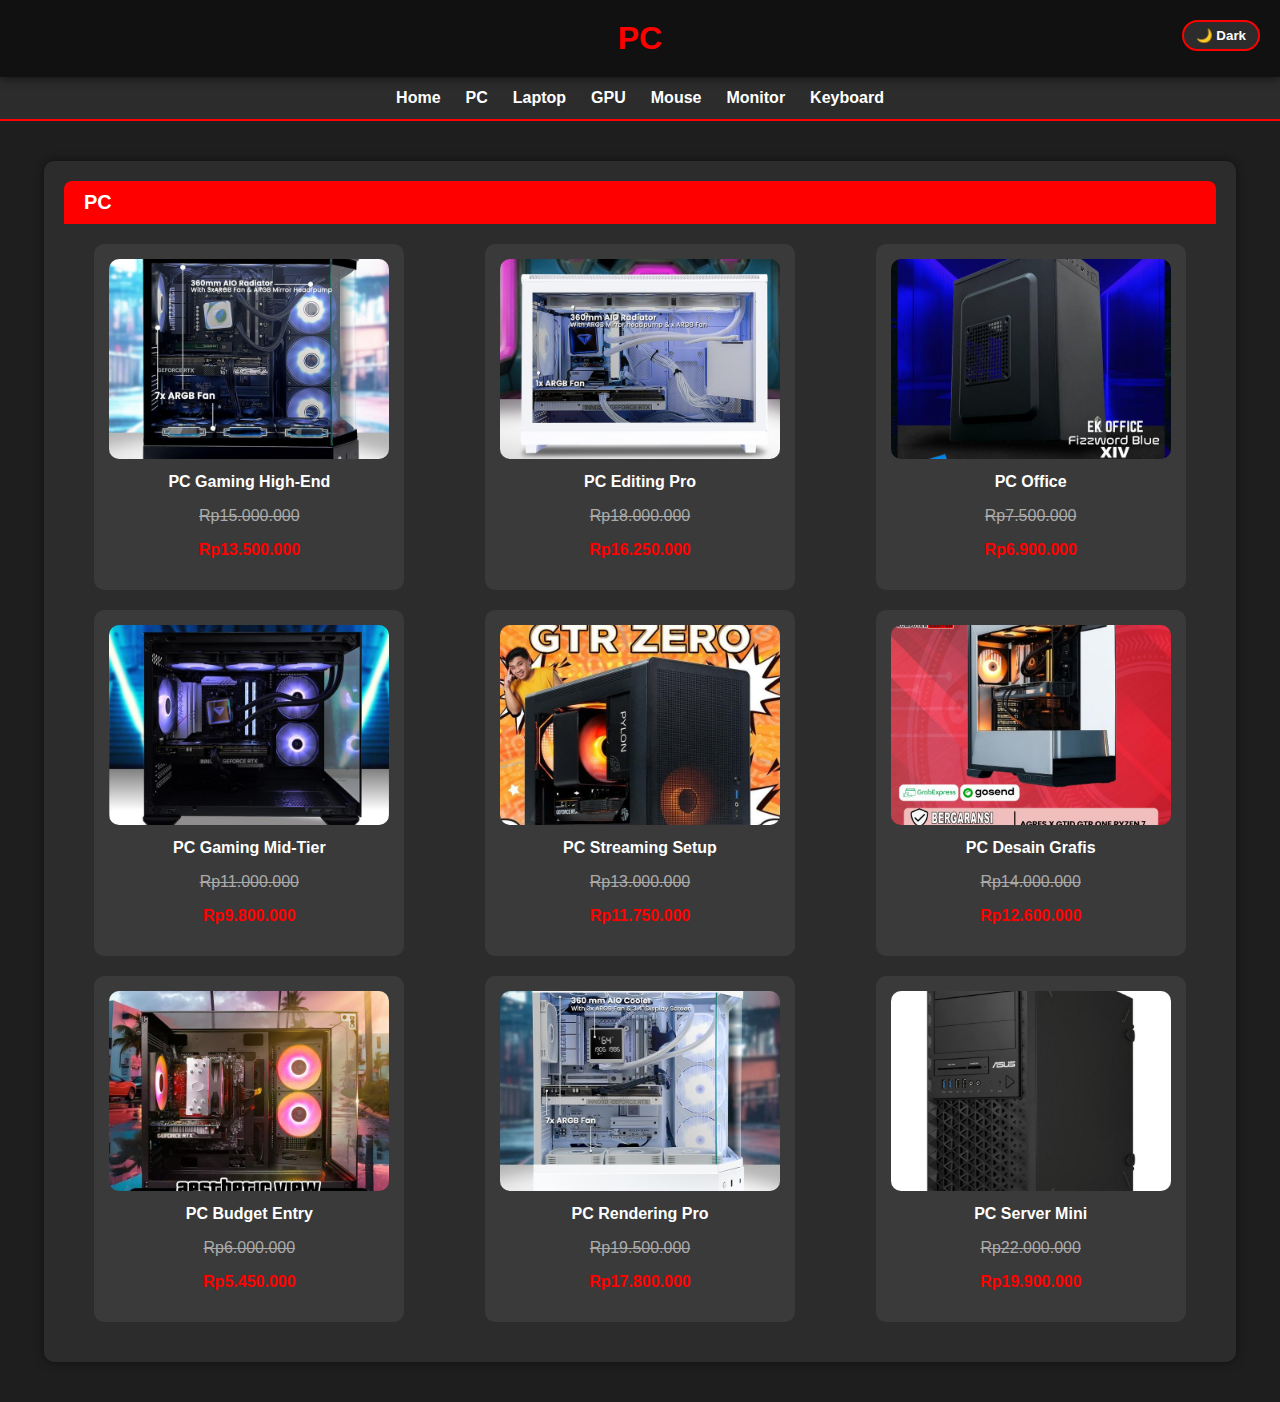
<file: Projek 7/pc.html>
<!DOCTYPE html>
<html lang="id">
<head>
  <meta charset="UTF-8">
  <meta name="viewport" content="width=device-width, initial-scale=1.0">
  <title>Kategori PC | Toko PC Jaya Sentosa</title>
  <link rel="stylesheet" href="style.css">
</head>
<body>
  <header>
    <h1>PC</h1>
    <button class="mode-toggle" onclick="toggleMode()">🌙 Dark</button>
  </header>

  <nav>
    <a href="index.html">Home</a>
    <a href="pc.html">PC</a>
    <a href="laptop.html">Laptop</a>
    <a href="gpu.html">GPU</a>
    <a href="mouse.html">Mouse</a>
    <a href="monitor.html">Monitor</a>
    <a href="keyboard.html">Keyboard</a>
  </nav>

  <div class="section">
    <div class="section-title">PC</div>
    <div class="product-container">
      
      <div class="product">
        <img src="Gambar/Pc1.jpeg" alt="PC 1">
        <h3>PC Gaming High-End</h3>
        <p class="old-price">Rp15.000.000</p>
        <p class="new-price">Rp13.500.000</p>
      </div>

      <div class="product">
        <img src="Gambar/pc2.jpeg" alt="PC 2">
        <h3>PC Editing Pro</h3>
        <p class="old-price">Rp18.000.000</p>
        <p class="new-price">Rp16.250.000</p>
      </div>

      <div class="product">
        <img src="Gambar/Pc3.jpeg" alt="PC 3">
        <h3>PC Office</h3>
        <p class="old-price">Rp7.500.000</p>
        <p class="new-price">Rp6.900.000</p>
      </div>

      <div class="product">
        <img src="Gambar/Pc4.jpeg" alt="PC 4">
        <h3>PC Gaming Mid-Tier</h3>
        <p class="old-price">Rp11.000.000</p>
        <p class="new-price">Rp9.800.000</p>
      </div>

      <div class="product">
        <img src="Gambar/Pc5.jpeg" alt="PC 5">
        <h3>PC Streaming Setup</h3>
        <p class="old-price">Rp13.000.000</p>
        <p class="new-price">Rp11.750.000</p>
      </div>

      <div class="product">
        <img src="Gambar/Pc6.jpeg" alt="PC 6">
        <h3>PC Desain Grafis</h3>
        <p class="old-price">Rp14.000.000</p>
        <p class="new-price">Rp12.600.000</p>
      </div>

      <div class="product">
        <img src="Gambar/Pc7.jpeg" alt="PC 7">
        <h3>PC Budget Entry</h3>
        <p class="old-price">Rp6.000.000</p>
        <p class="new-price">Rp5.450.000</p>
      </div>

      <div class="product">
        <img src="Gambar/Pc8.jpeg" alt="PC 8">
        <h3>PC Rendering Pro</h3>
        <p class="old-price">Rp19.500.000</p>
        <p class="new-price">Rp17.800.000</p>
      </div>

      <div class="product">
        <img src="Gambar/Pc9.jpeg" alt="PC 9">
        <h3>PC Server Mini</h3>
        <p class="old-price">Rp22.000.000</p>
        <p class="new-price">Rp19.900.000</p>
      </div>

    </div>
  </div>

  <script src="script.js"></script>
</body>
</html>
</file>
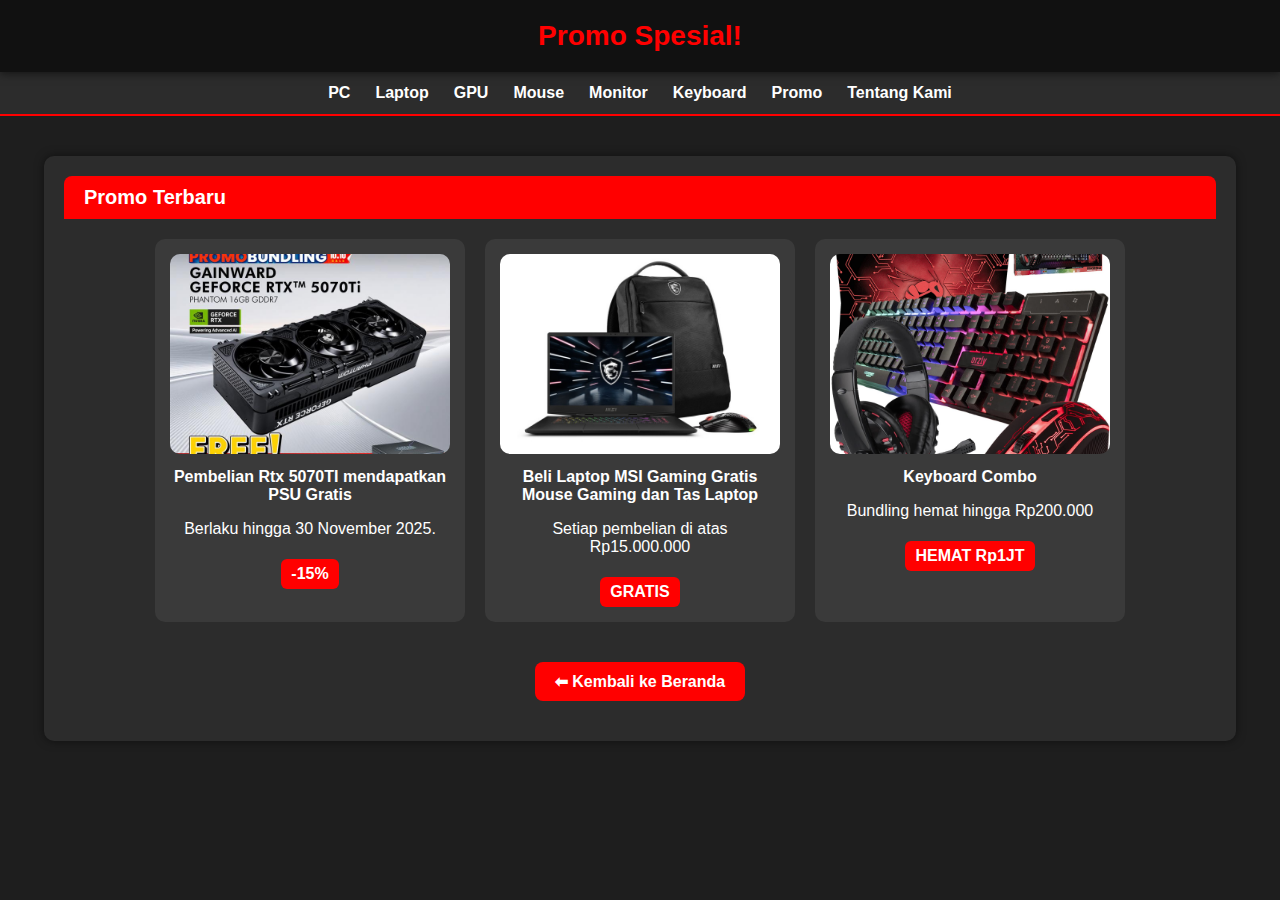
<file: Projek 7/promo.html>
<!DOCTYPE html>
<html lang="id">
<head>
  <meta charset="UTF-8">
  <meta name="viewport" content="width=device-width, initial-scale=1.0">
  <title>Promo - Toko PC Jaya Sentosa</title>
  <style>
    :root {
      --bg-color: #1e1e1e;
      --text-color: white;
      --card-bg: #2c2c2c;
      --highlight: red;
    }

    body {
      background-color: var(--bg-color);
      color: var(--text-color);
      font-family: Arial, sans-serif;
      margin: 0;
      padding: 0;
      transition: background 0.3s, color 0.3s;
    }

    header {
      background-color: #111;
      padding: 20px 0;
      text-align: center;
      box-shadow: 0 2px 8px rgba(0,0,0,0.5);
      position: relative;
    }

    header h1 {
      color: var(--highlight);
      margin: 0;
      font-size: 28px;
    }

    nav {
      background-color: var(--card-bg);
      display: flex;
      justify-content: center;
      flex-wrap: wrap;
      gap: 25px;
      padding: 12px 0;
      border-bottom: 2px solid var(--highlight);
    }

    nav a {
      color: var(--text-color);
      text-decoration: none;
      font-weight: bold;
      transition: color 0.3s;
    }

    nav a:hover {
      color: var(--highlight);
    }

    .section {
      margin: 40px auto;
      width: 90%;
      background: var(--card-bg);
      border-radius: 10px;
      padding: 20px;
      box-shadow: 0 0 10px rgba(0,0,0,0.5);
    }

    .section-title {
      background: var(--highlight);
      color: white;
      font-size: 20px;
      font-weight: bold;
      padding: 10px 20px;
      border-radius: 8px 8px 0 0;
    }

    .promo-container {
      display: flex;
      flex-wrap: wrap;
      justify-content: center;
      gap: 20px;
      padding: 20px 0;
    }

    .promo-card {
      background: #3a3a3a;
      border-radius: 10px;
      width: 280px;
      text-align: center;
      padding: 15px;
      transition: transform 0.3s ease, box-shadow 0.3s ease;
    }

    .promo-card:hover {
      transform: translateY(-5px);
      box-shadow: 0 0 15px rgba(255,255,255,0.2);
    }

    .promo-card img {
      width: 100%;
      height: 200px;
      object-fit: cover;
      border-radius: 10px;
    }

    .promo-card h3 {
      margin: 10px 0 5px;
      font-size: 16px;
    }

    .discount {
      background: var(--highlight);
      color: white;
      padding: 6px 10px;
      border-radius: 6px;
      font-weight: bold;
      display: inline-block;
      margin-top: 5px;
    }

    .back-btn {
      display: block;
      width: fit-content;
      margin: 20px auto;
      background: var(--highlight);
      color: white;
      padding: 10px 20px;
      border-radius: 8px;
      text-decoration: none;
      font-weight: bold;
      transition: background 0.3s;
    }

    .back-btn:hover {
      background: #b80000;
    }
  </style>
</head>
<body>
  <header>
    <h1>Promo Spesial!</h1>
  </header>

  <nav>
    <a href="index.html#pc">PC</a>
    <a href="index.html#laptop">Laptop</a>
    <a href="index.html#gpu">GPU</a>
    <a href="index.html#mouse">Mouse</a>
    <a href="index.html#monitor">Monitor</a>
    <a href="index.html#keyboard">Keyboard</a>
    <a href="promo.html">Promo</a>
    <a href="tentang.html">Tentang Kami</a>
  </nav>

  <div class="section">
    <div class="section-title">Promo Terbaru</div>
    <div class="promo-container">
      <div class="promo-card">
        <img src="Gambar/Bundling1.jpeg" alt="Promo 1">
        <h3>Pembelian Rtx 5070TI mendapatkan PSU Gratis</h3>
        <p>Berlaku hingga 30 November 2025.</p>
        <span class="discount">-15%</span>
      </div>

      <div class="promo-card">
        <img src="Gambar/Bundling2.jpeg" alt="Promo 2">
        <h3>Beli Laptop MSI Gaming Gratis Mouse Gaming dan Tas Laptop</h3>
        <p>Setiap pembelian di atas Rp15.000.000</p>
        <span class="discount">GRATIS</span>
      </div>

      <div class="promo-card">
        <img src="Gambar/Bundling3.jpeg" alt="Promo 3">
        <h3>Keyboard Combo</h3>
        <p>Bundling hemat hingga Rp200.000</p>
        <span class="discount">HEMAT Rp1JT</span>
      </div>
    </div>

    <a href="index.html" class="back-btn">⬅ Kembali ke Beranda</a>
  </div>
</body>
</html>
</file>
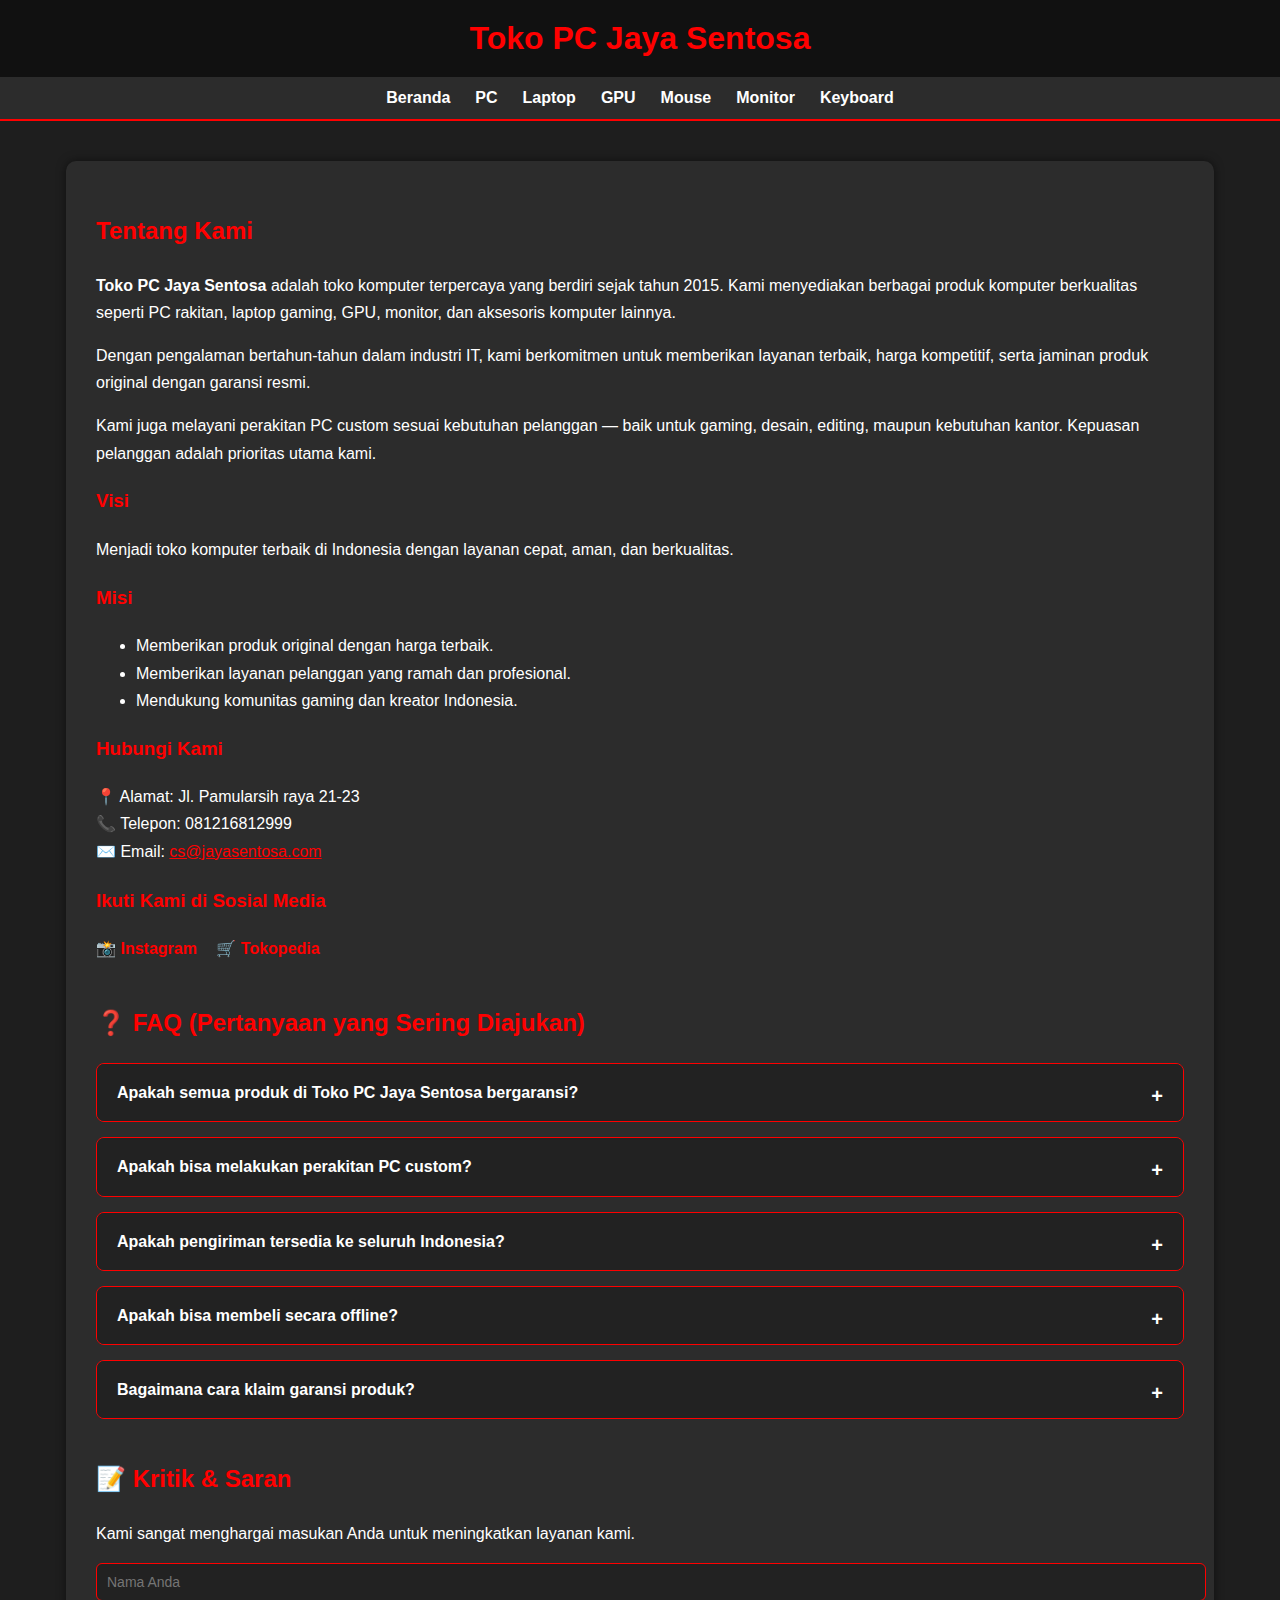
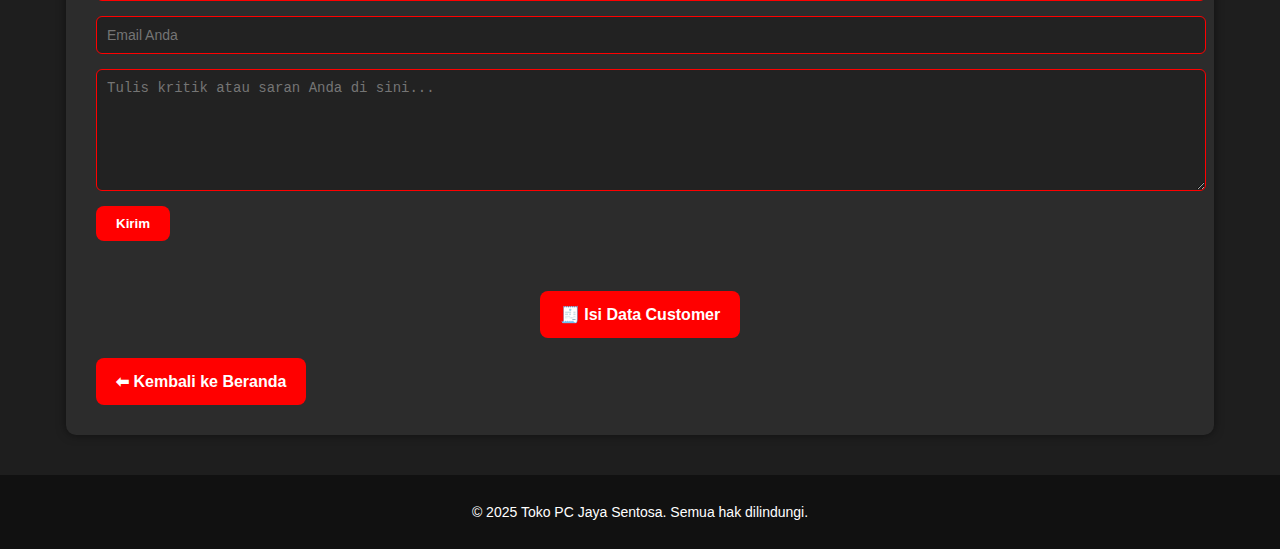
<file: Projek 7/tentang.html>
<!DOCTYPE html>
<html lang="id">
<head>
  <meta charset="UTF-8">
  <meta name="viewport" content="width=device-width, initial-scale=1.0">
  <title>Tentang Kami - Toko PC Jaya Sentosa</title>
  <style>
    :root {
      --bg-color: #1e1e1e;
      --text-color: white;
      --card-bg: #2c2c2c;
      --highlight: red;
    }

    body {
      background-color: var(--bg-color);
      color: var(--text-color);
      font-family: Arial, sans-serif;
      margin: 0;
      padding: 0;
      transition: background 0.3s, color 0.3s;
    }

    header {
      background-color: #111;
      padding: 20px 0;
      text-align: center;
      box-shadow: 0 2px 8px rgba(0,0,0,0.5);
    }

    header h1 {
      color: var(--highlight);
      margin: 0;
    }

    nav {
      background-color: var(--card-bg);
      display: flex;
      justify-content: center;
      gap: 25px;
      padding: 12px 0;
      border-bottom: 2px solid var(--highlight);
      flex-wrap: wrap;
    }

    nav a {
      color: var(--text-color);
      text-decoration: none;
      font-weight: bold;
      transition: color 0.3s;
    }

    nav a:hover {
      color: var(--highlight);
    }

    .content {
      width: 85%;
      margin: 40px auto;
      background: var(--card-bg);
      border-radius: 10px;
      padding: 30px;
      box-shadow: 0 0 10px rgba(0,0,0,0.5);
      line-height: 1.7;
    }

    h2, h3 {
      color: var(--highlight);
    }

    .back-btn {
      display: inline-block;
      margin-top: 20px;
      background: var(--highlight);
      color: white;
      padding: 10px 20px;
      border-radius: 8px;
      text-decoration: none;
      font-weight: bold;
    }

    .back-btn:hover {
      background: #b80000;
    }

    footer {
      background-color: #111;
      color: white;
      text-align: center;
      padding: 15px 0;
      margin-top: 40px;
      font-size: 14px;
    }

    /* FAQ Styles */
    .faq-section {
      margin-top: 40px;
    }

    .faq-item {
      margin-bottom: 15px;
      border: 1px solid var(--highlight);
      border-radius: 8px;
      overflow: hidden;
      background-color: #333;
      transition: all 0.3s ease;
    }

    .faq-question {
      background-color: #222;
      color: var(--text-color);
      padding: 15px 20px;
      font-weight: bold;
      cursor: pointer;
      position: relative;
    }

    .faq-question::after {
      content: '+';
      position: absolute;
      right: 20px;
      font-size: 20px;
      transition: transform 0.3s;
    }

    .faq-item.active .faq-question::after {
      content: '−';
      transform: rotate(180deg);
    }

    .faq-answer {
      display: none;
      padding: 15px 20px;
      background-color: #2a2a2a;
      border-top: 1px solid var(--highlight);
    }

    .faq-item.active .faq-answer {
      display: block;
    }

    /* Kritik & Saran Form */
    .feedback-section {
      margin-top: 40px;
    }

    form {
      display: flex;
      flex-direction: column;
      gap: 15px;
      margin-top: 10px;
    }

    input, textarea {
      background-color: #222;
      border: 1px solid var(--highlight);
      border-radius: 6px;
      padding: 10px;
      color: white;
      font-size: 14px;
      width: 100%;
    }

    textarea {
      resize: vertical;
      min-height: 100px;
    }

    button {
      background-color: var(--highlight);
      color: white;
      border: none;
      padding: 10px 20px;
      border-radius: 8px;
      font-weight: bold;
      cursor: pointer;
      transition: background 0.3s;
      width: fit-content;
    }

    button:hover {
      background-color: #b80000;
    }

    /* Sosial Media */
    .social-media {
      margin-top: 20px;
    }

    .social-media a {
      display: inline-block;
      margin-right: 15px;
      color: var(--highlight);
      text-decoration: none;
      font-weight: bold;
      transition: color 0.3s;
    }

    .social-media a:hover {
      color: #ff5555;
    }

  </style>
</head>
<body>

  <header>
    <h1>Toko PC Jaya Sentosa</h1>
  </header>

  <nav>
    <a href="index.html">Beranda</a>
    <a href="pc.html">PC</a>
    <a href="laptop.html">Laptop</a>
    <a href="gpu.html">GPU</a>
    <a href="mouse.html">Mouse</a>
    <a href="monitor.html">Monitor</a>
    <a href="keyboard.html">Keyboard</a>
  </nav>

  <div class="content">
    <h2>Tentang Kami</h2>
    <p>
      <strong>Toko PC Jaya Sentosa</strong> adalah toko komputer terpercaya yang berdiri sejak tahun 2015. 
      Kami menyediakan berbagai produk komputer berkualitas seperti PC rakitan, laptop gaming, GPU, 
      monitor, dan aksesoris komputer lainnya.
    </p>
    <p>
      Dengan pengalaman bertahun-tahun dalam industri IT, kami berkomitmen untuk memberikan layanan terbaik, 
      harga kompetitif, serta jaminan produk original dengan garansi resmi.
    </p>
    <p>
      Kami juga melayani perakitan PC custom sesuai kebutuhan pelanggan — baik untuk gaming, desain, editing, 
      maupun kebutuhan kantor. Kepuasan pelanggan adalah prioritas utama kami.
    </p>

    <h3>Visi</h3>
    <p>Menjadi toko komputer terbaik di Indonesia dengan layanan cepat, aman, dan berkualitas.</p>

    <h3>Misi</h3>
    <ul>
      <li>Memberikan produk original dengan harga terbaik.</li>
      <li>Memberikan layanan pelanggan yang ramah dan profesional.</li>
      <li>Mendukung komunitas gaming dan kreator Indonesia.</li>
    </ul>

    <h3>Hubungi Kami</h3>
    <p>
      📍 Alamat: Jl. Pamularsih raya 21-23<br>
      📞 Telepon: 081216812999<br>
      ✉️ Email: <a href="mailto:cs@jayasentosa.com" style="color:red;">cs@jayasentosa.com</a>
    </p>

    <div class="social-media">
      <h3>Ikuti Kami di Sosial Media</h3>
      <a href="https://www.instagram.com/arsyadani_07/" target="_blank">📸 Instagram</a>
      <a href="https://www.tokopedia.com/arsyadanishop" target="_blank">🛒 Tokopedia</a>
    </div>

    <!-- FAQ Section -->
    <div class="faq-section">
      <h2>❓ FAQ (Pertanyaan yang Sering Diajukan)</h2>

      <div class="faq-item">
        <div class="faq-question">Apakah semua produk di Toko PC Jaya Sentosa bergaransi?</div>
        <div class="faq-answer">Ya, semua produk kami bergaransi resmi dari distributor atau pabrikan, biasanya 1–3 tahun tergantung jenis produknya.</div>
      </div>

      <div class="faq-item">
        <div class="faq-question">Apakah bisa melakukan perakitan PC custom?</div>
        <div class="faq-answer">Tentu! Kami melayani rakitan PC custom sesuai kebutuhan — baik untuk gaming, editing, hingga server. Konsultasi gratis dengan tim kami sebelum pembelian.</div>
      </div>

      <div class="faq-item">
        <div class="faq-question">Apakah pengiriman tersedia ke seluruh Indonesia?</div>
        <div class="faq-answer">Ya, kami melayani pengiriman ke seluruh Indonesia menggunakan jasa ekspedisi terpercaya seperti JNE, SiCepat, dan J&T.</div>
      </div>

      <div class="faq-item">
        <div class="faq-question">Apakah bisa membeli secara offline?</div>
        <div class="faq-answer">Bisa. Anda dapat langsung datang ke toko kami di Jl. Teknologi No. 123, Jakarta. Kami buka setiap hari pukul 09.00–20.00 WIB.</div>
      </div>

      <div class="faq-item">
        <div class="faq-question">Bagaimana cara klaim garansi produk?</div>
        <div class="faq-answer">Anda cukup membawa nota pembelian dan produk ke toko kami, atau kirim melalui ekspedisi ke alamat kami. Tim teknis kami akan membantu proses klaim ke distributor.</div>
      </div>
    </div>

    <!-- Kritik & Saran Section -->
    <div class="feedback-section">
      <h2>📝 Kritik & Saran</h2>
      <p>Kami sangat menghargai masukan Anda untuk meningkatkan layanan kami.</p>

      <form onsubmit="event.preventDefault(); alert('Terima kasih atas kritik dan sarannya!'); this.reset();">
        <input type="text" name="nama" placeholder="Nama Anda" required>
        <input type="email" name="email" placeholder="Email Anda" required>
        <textarea name="pesan" placeholder="Tulis kritik atau saran Anda di sini..." required></textarea>
        <button type="submit">Kirim</button>
      </form>
    </div>
      
<div style="margin-top: 30px; text-align: center;">
  <a href="customer.html" class="back-btn">🧾 Isi Data Customer</a>
</div>

    <a href="index.html" class="back-btn">⬅ Kembali ke Beranda</a>
  </div>

  <footer>
    <p>© 2025 Toko PC Jaya Sentosa. Semua hak dilindungi.</p>
  </footer>

  <script>
    // Toggle FAQ
    const faqs = document.querySelectorAll(".faq-item");
    faqs.forEach(faq => {
      faq.querySelector(".faq-question").addEventListener("click", () => {
        faq.classList.toggle("active");
      });
    });
  </script>

</body>
</html>
</file>
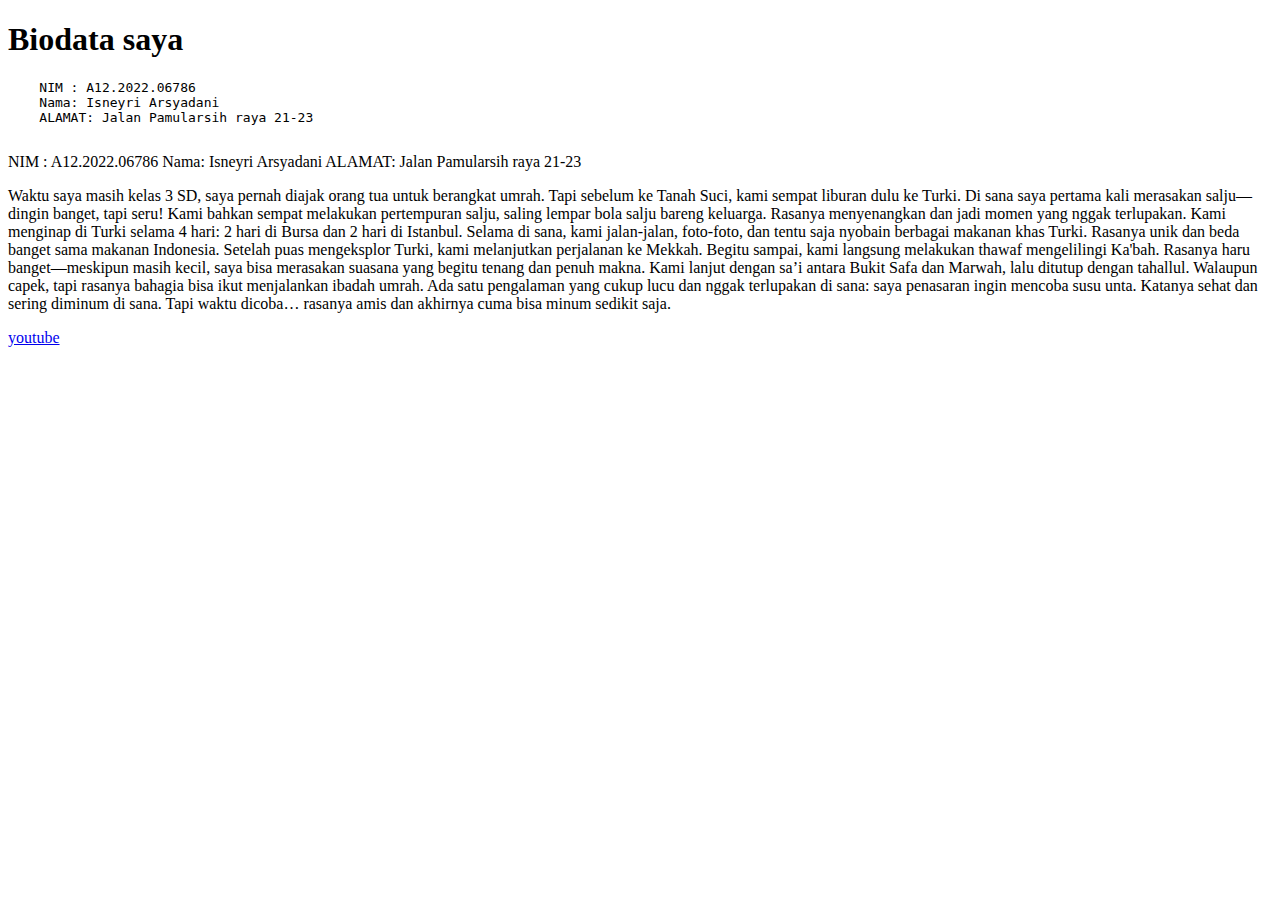
<file: Pweb Baru/index1.html>
<!DOCTYPE html>
<html lang="en">
<head>
    <meta charset="UTF-8">
    <meta name="viewport" content="width=device-width, initial-scale=1.0">
    <title>Document</title>
</head>
<body>
    <h1>Biodata saya</h1>
    <pre>
    NIM : A12.2022.06786 
    Nama: Isneyri Arsyadani
    ALAMAT: Jalan Pamularsih raya 21-23    
    </pre>
    NIM : A12.2022.06786 
    Nama: Isneyri Arsyadani
    ALAMAT: Jalan Pamularsih raya 21-23
    
        <p>
             Waktu saya masih kelas 3 SD, saya pernah diajak orang tua untuk berangkat umrah. Tapi sebelum ke Tanah Suci, kami sempat liburan dulu ke Turki. Di sana saya pertama kali merasakan salju—dingin banget, tapi seru! Kami bahkan sempat melakukan pertempuran salju, saling lempar bola salju bareng keluarga. Rasanya menyenangkan dan jadi momen yang nggak terlupakan.

Kami menginap di Turki selama 4 hari: 2 hari di Bursa dan 2 hari di Istanbul. Selama di sana, kami jalan-jalan, foto-foto, dan tentu saja nyobain berbagai makanan khas Turki. Rasanya unik dan beda banget sama makanan Indonesia.

Setelah puas mengeksplor Turki, kami melanjutkan perjalanan ke Mekkah. Begitu sampai, kami langsung melakukan thawaf mengelilingi Ka'bah. Rasanya haru banget—meskipun masih kecil, saya bisa merasakan suasana yang begitu tenang dan penuh makna. Kami lanjut dengan sa’i antara Bukit Safa dan Marwah, lalu ditutup dengan tahallul. Walaupun capek, tapi rasanya bahagia bisa ikut menjalankan ibadah umrah.

Ada satu pengalaman yang cukup lucu dan nggak terlupakan di sana: saya penasaran ingin mencoba susu unta. Katanya sehat dan sering diminum di sana. Tapi waktu dicoba… rasanya amis dan akhirnya cuma bisa minum sedikit saja. 
        </p>
       <a href="https://www.youtube.com/">youtube</a>
</body>

</html>
</file>
<file: Projek 7/style.css>
:root {
  --bg-color: #1e1e1e;
  --text-color: white;
  --card-bg: #2c2c2c;
  --highlight: red;
}

body {
  background-color: var(--bg-color);
  color: var(--text-color);
  font-family: Arial, sans-serif;
  margin: 0;
  padding: 0;
  transition: background 0.3s, color 0.3s;
}

header {
  background-color: #111;
  text-align: center;
  padding: 20px 0;
  position: relative;
  box-shadow: 0 2px 8px rgba(0,0,0,0.5);
}
header h1 {
  color: var(--highlight);
  margin: 0;
}
.mode-toggle {
  position: absolute;
  right: 20px;
  top: 20px;
  background: var(--card-bg);
  color: var(--text-color);
  border: 2px solid var(--highlight);
  border-radius: 20px;
  padding: 6px 12px;
  cursor: pointer;
  font-weight: bold;
}
.mode-toggle:hover {
  background: var(--highlight);
  color: white;
}
nav {
  background-color: var(--card-bg);
  display: flex;
  justify-content: center;
  flex-wrap: wrap;
  gap: 25px;
  padding: 12px 0;
  border-bottom: 2px solid var(--highlight);
}
nav a {
  color: var(--text-color);
  text-decoration: none;
  font-weight: bold;
  transition: color 0.3s;
}
nav a:hover {
  color: var(--highlight);
}
.section {
  margin: 40px auto;
  width: 90%;
  background: var(--card-bg);
  border-radius: 10px;
  padding: 20px;
  box-shadow: 0 0 10px rgba(0,0,0,0.5);
}
.section-title {
  background: var(--highlight);
  color: white;
  font-size: 20px;
  font-weight: bold;
  padding: 10px 20px;
  border-radius: 8px 8px 0 0;
}
.product-container {
  display: flex;
  flex-wrap: wrap;
  justify-content: space-around;
  gap: 20px;
  padding: 20px 0;
}
.product {
  background: #3a3a3a;
  border-radius: 10px;
  width: 280px;
  text-align: center;
  padding: 15px;
  transition: transform 0.3s ease, box-shadow 0.3s ease, background 0.3s;
}
.product:hover {
  transform: translateY(-5px);
  box-shadow: 0 0 15px rgba(255,255,255,0.2);
}
.product img {
  width: 100%;
  height: 200px;
  object-fit: cover;
  border-radius: 10px;
}
.product h3 {
  margin: 10px 0 5px;
  font-size: 16px;
}
.old-price {
  text-decoration: line-through;
  color: #aaa;
}
.new-price {
  color: var(--highlight);
  font-weight: bold;
}
.light-mode {
  --bg-color: #f5f5f5;
  --text-color: #222;
  --card-bg: white;
  --highlight: #d40000;
}
</file>
